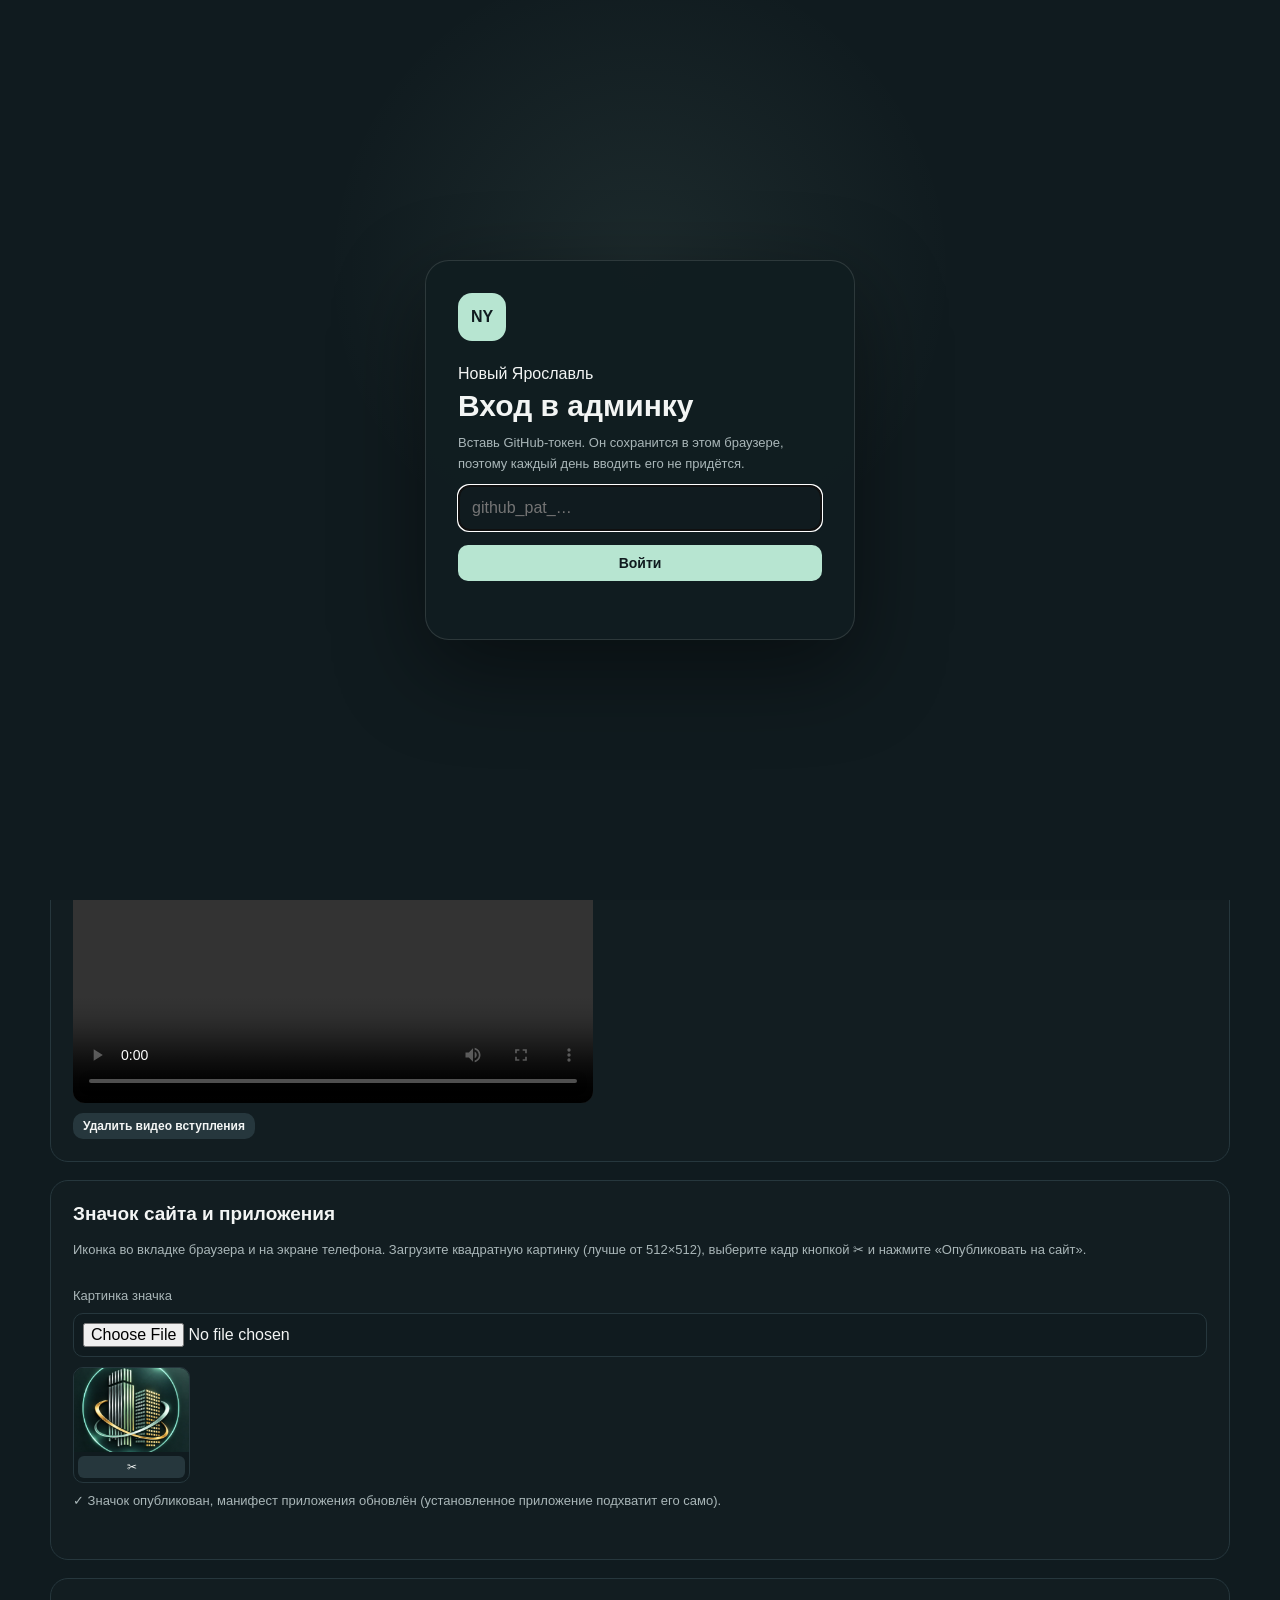
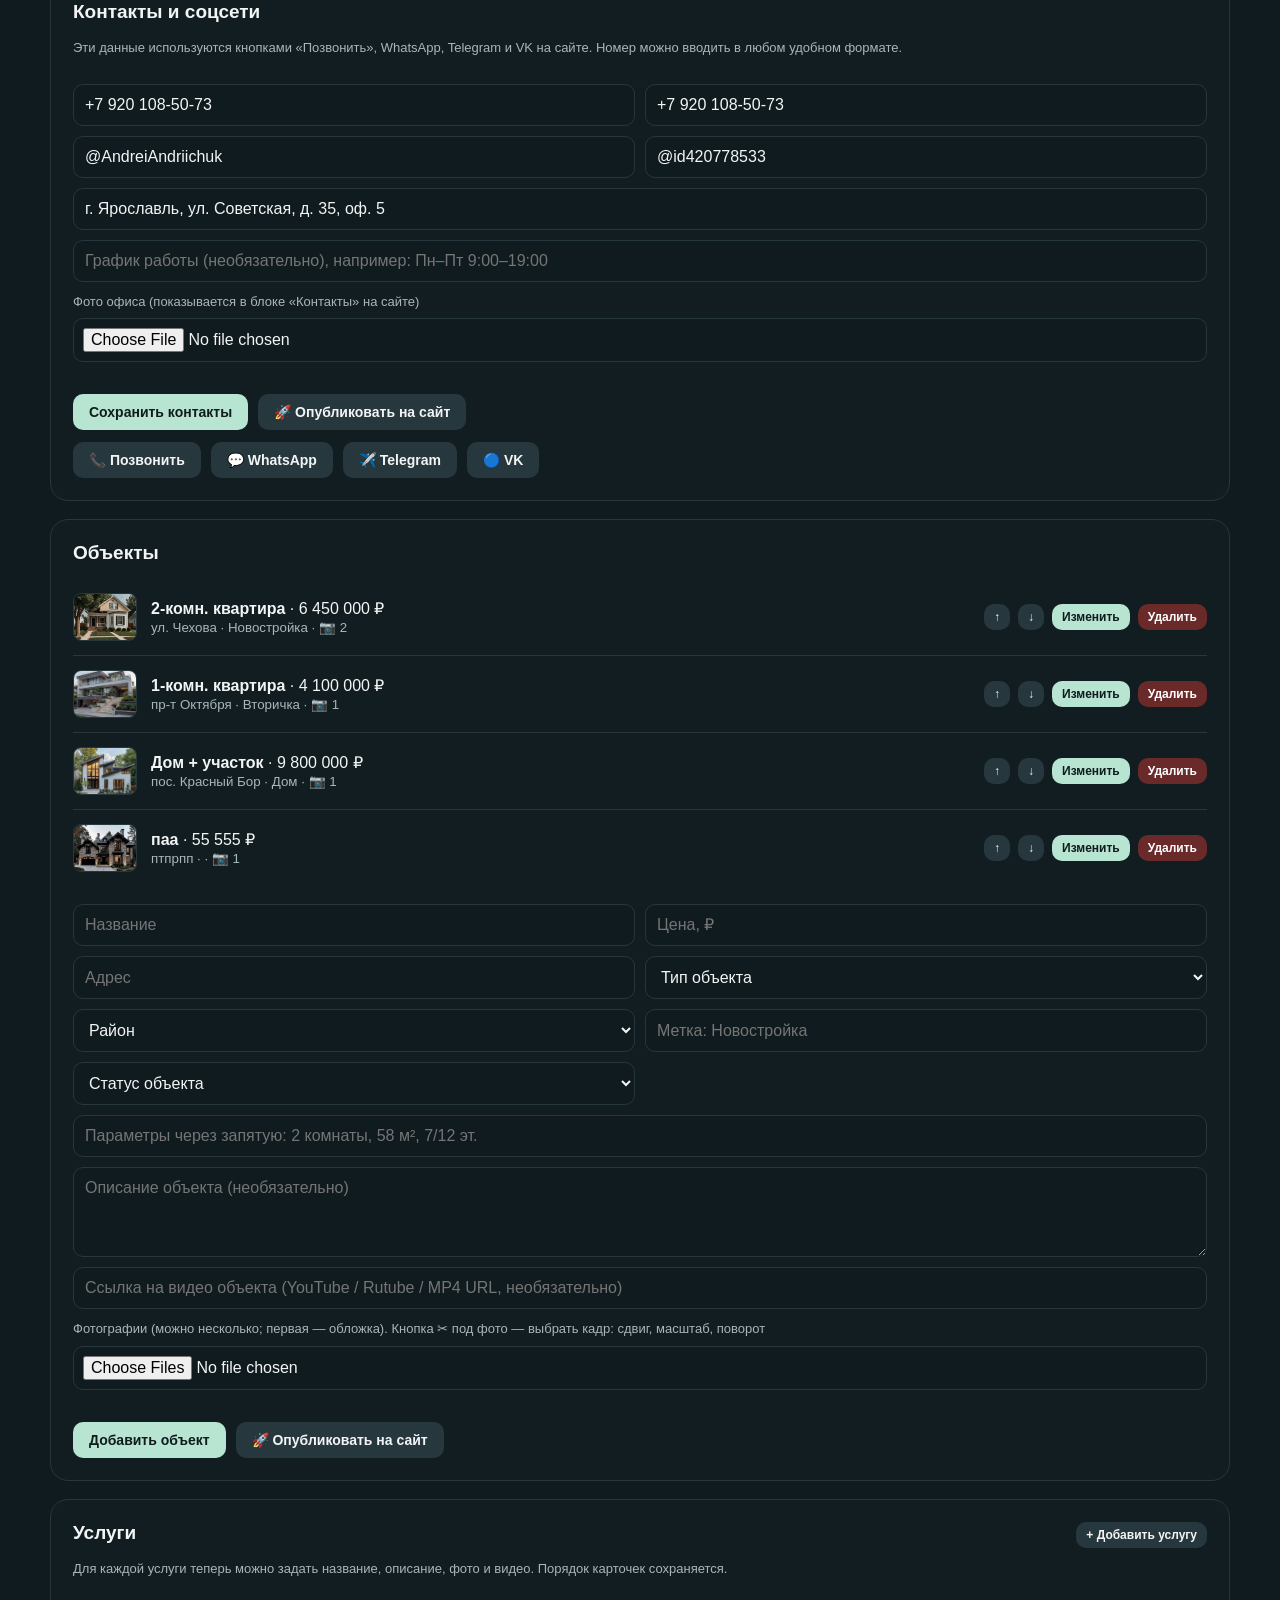
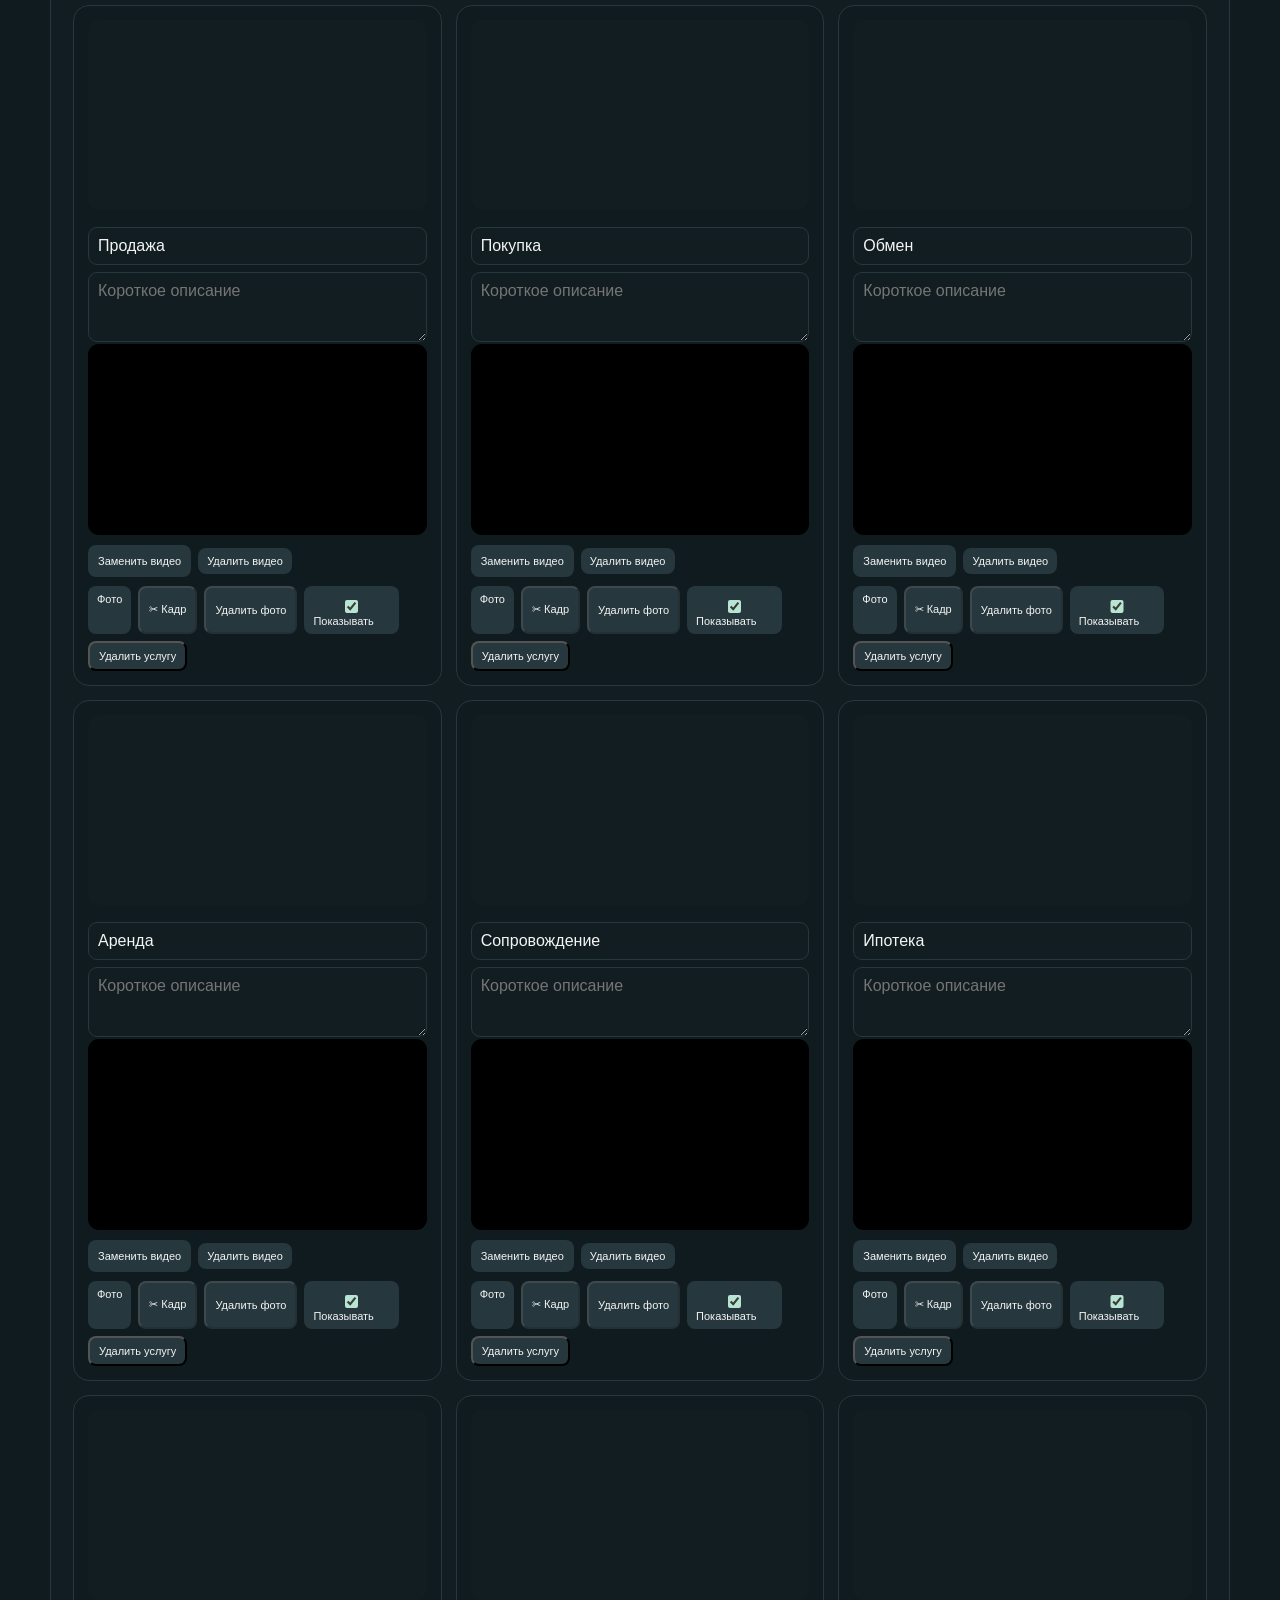
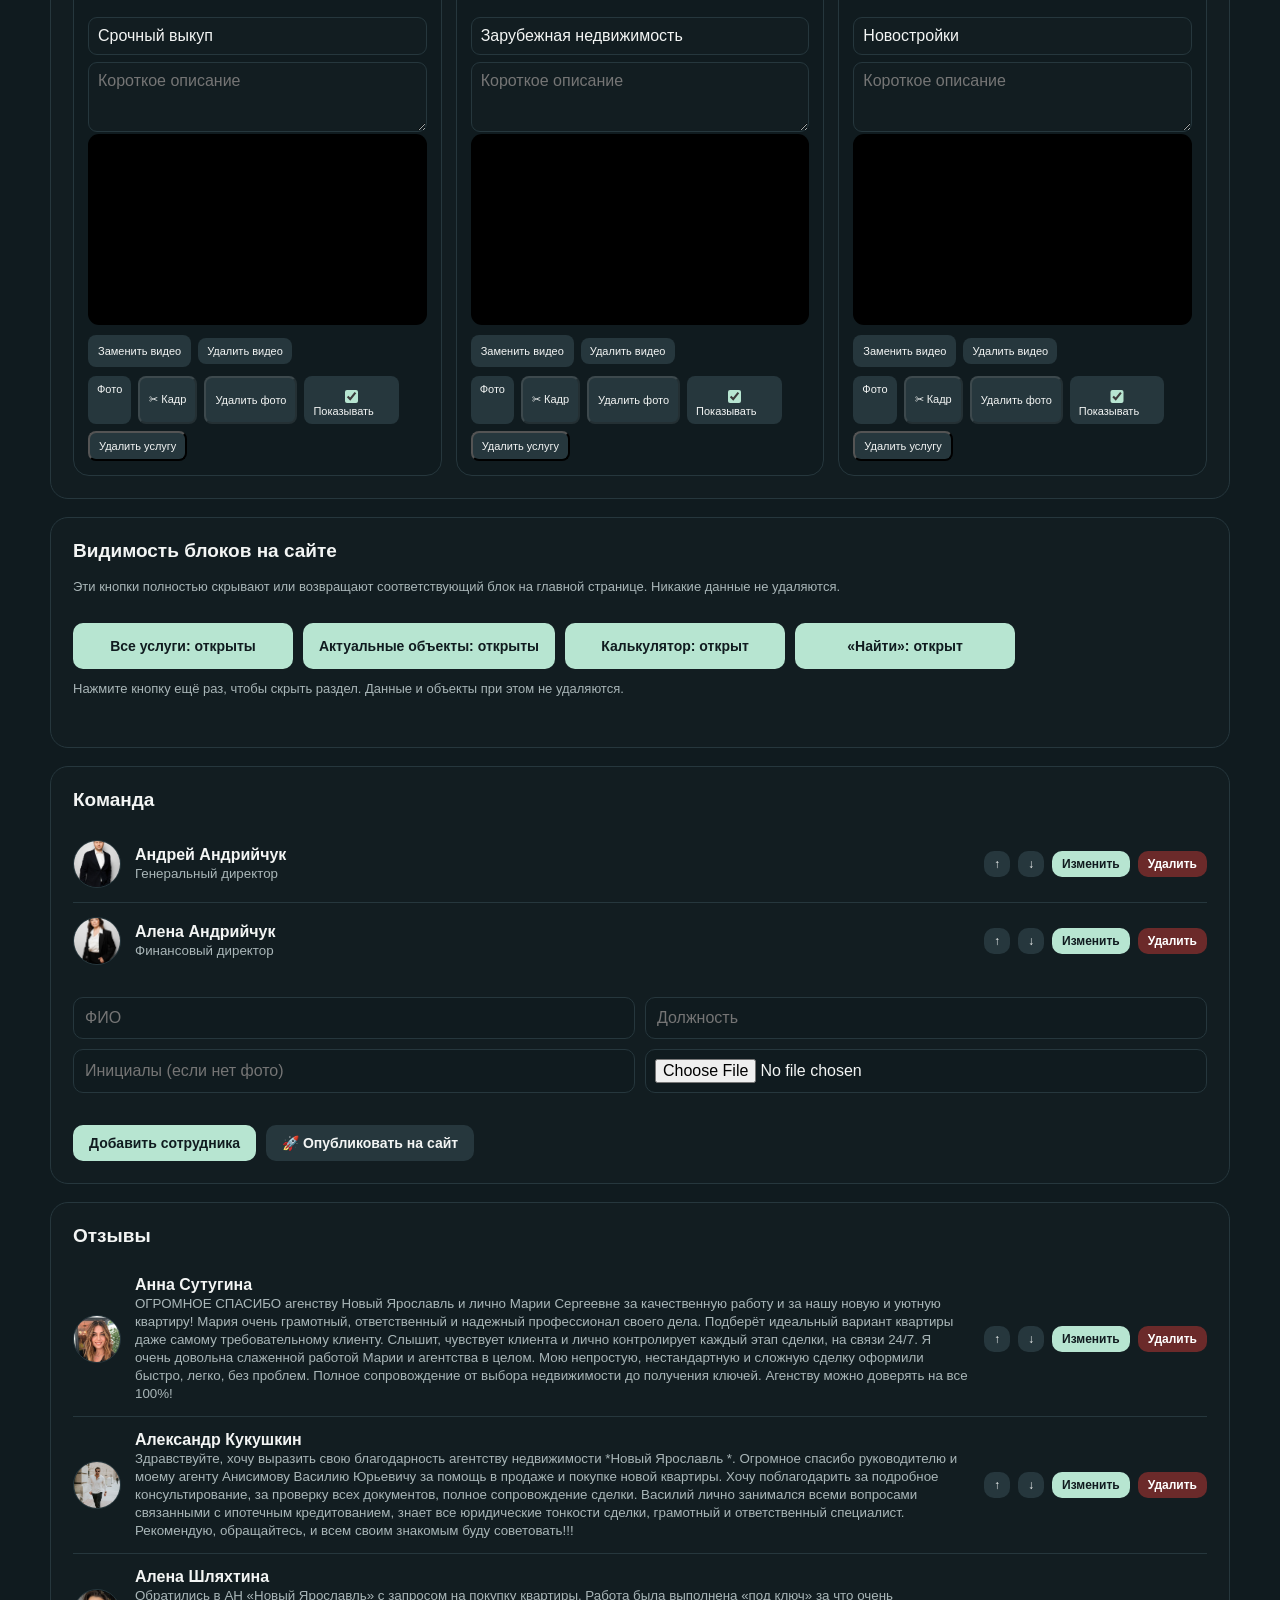
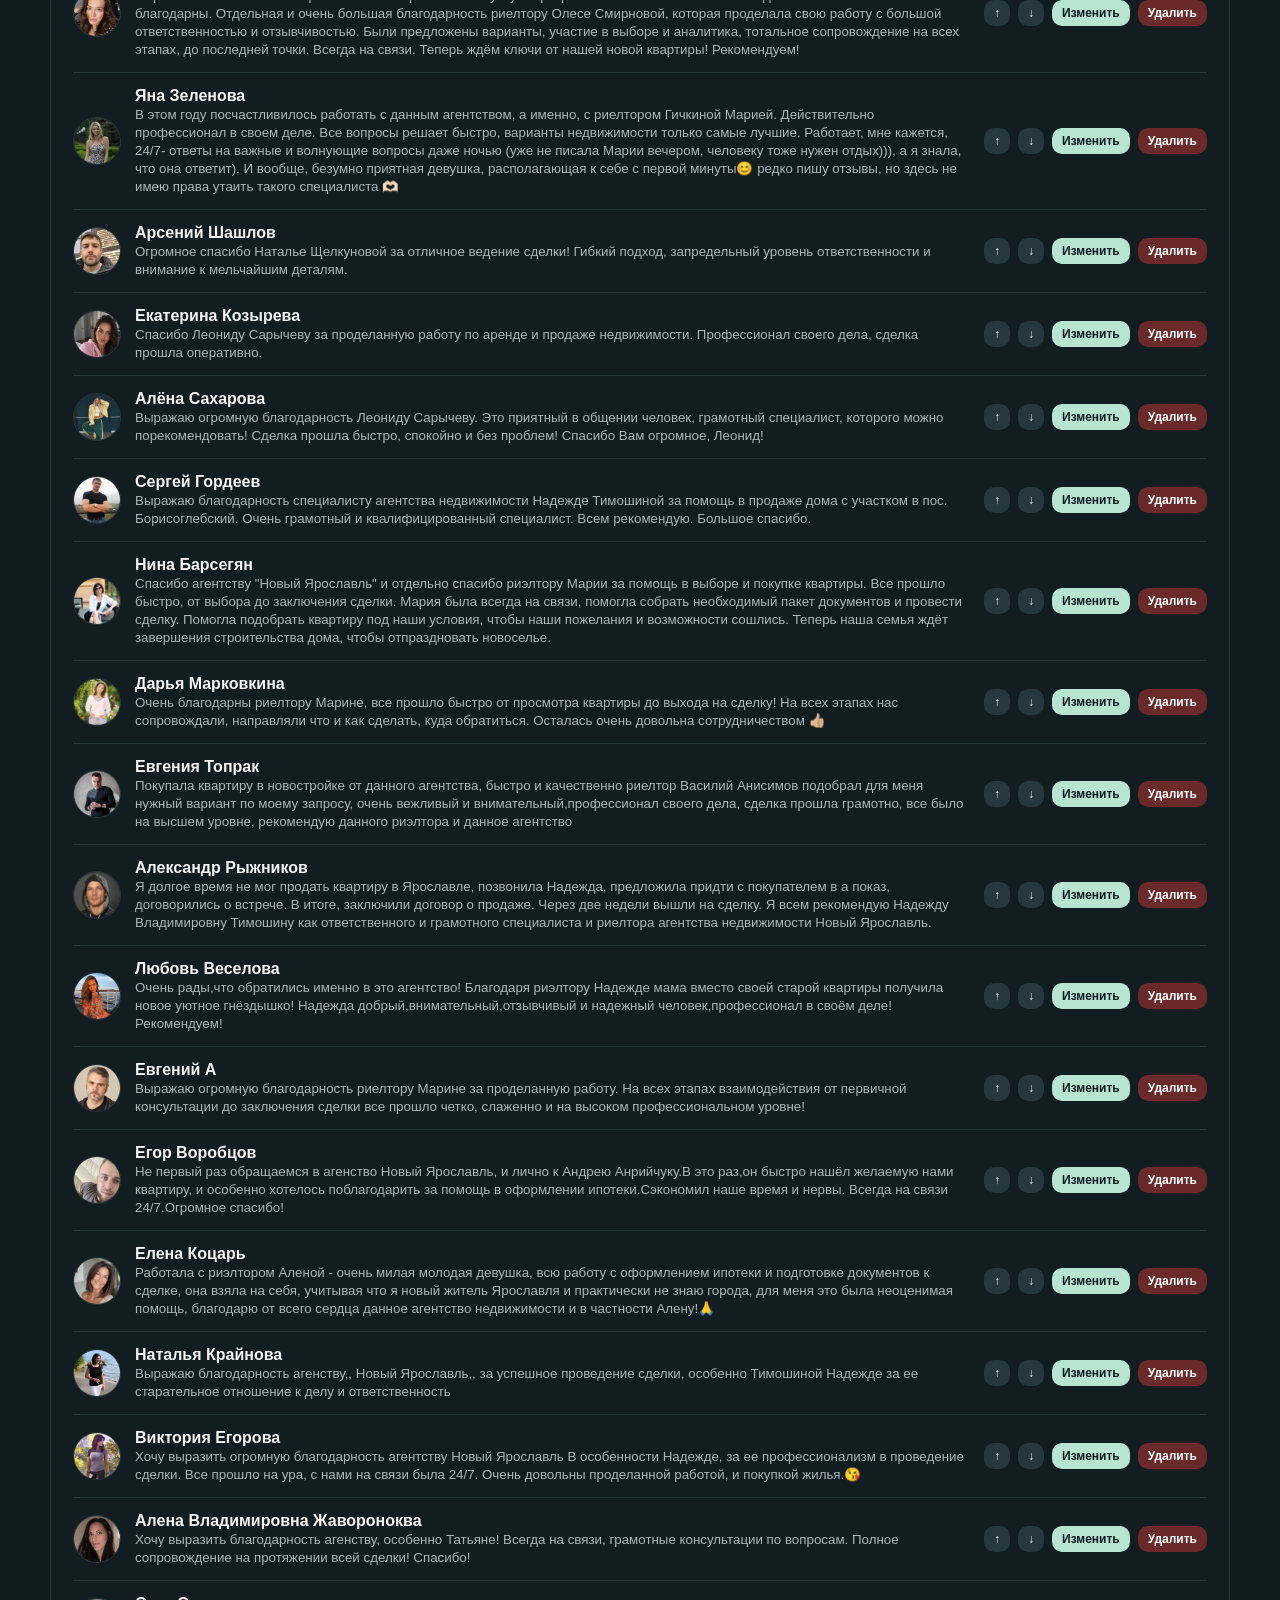
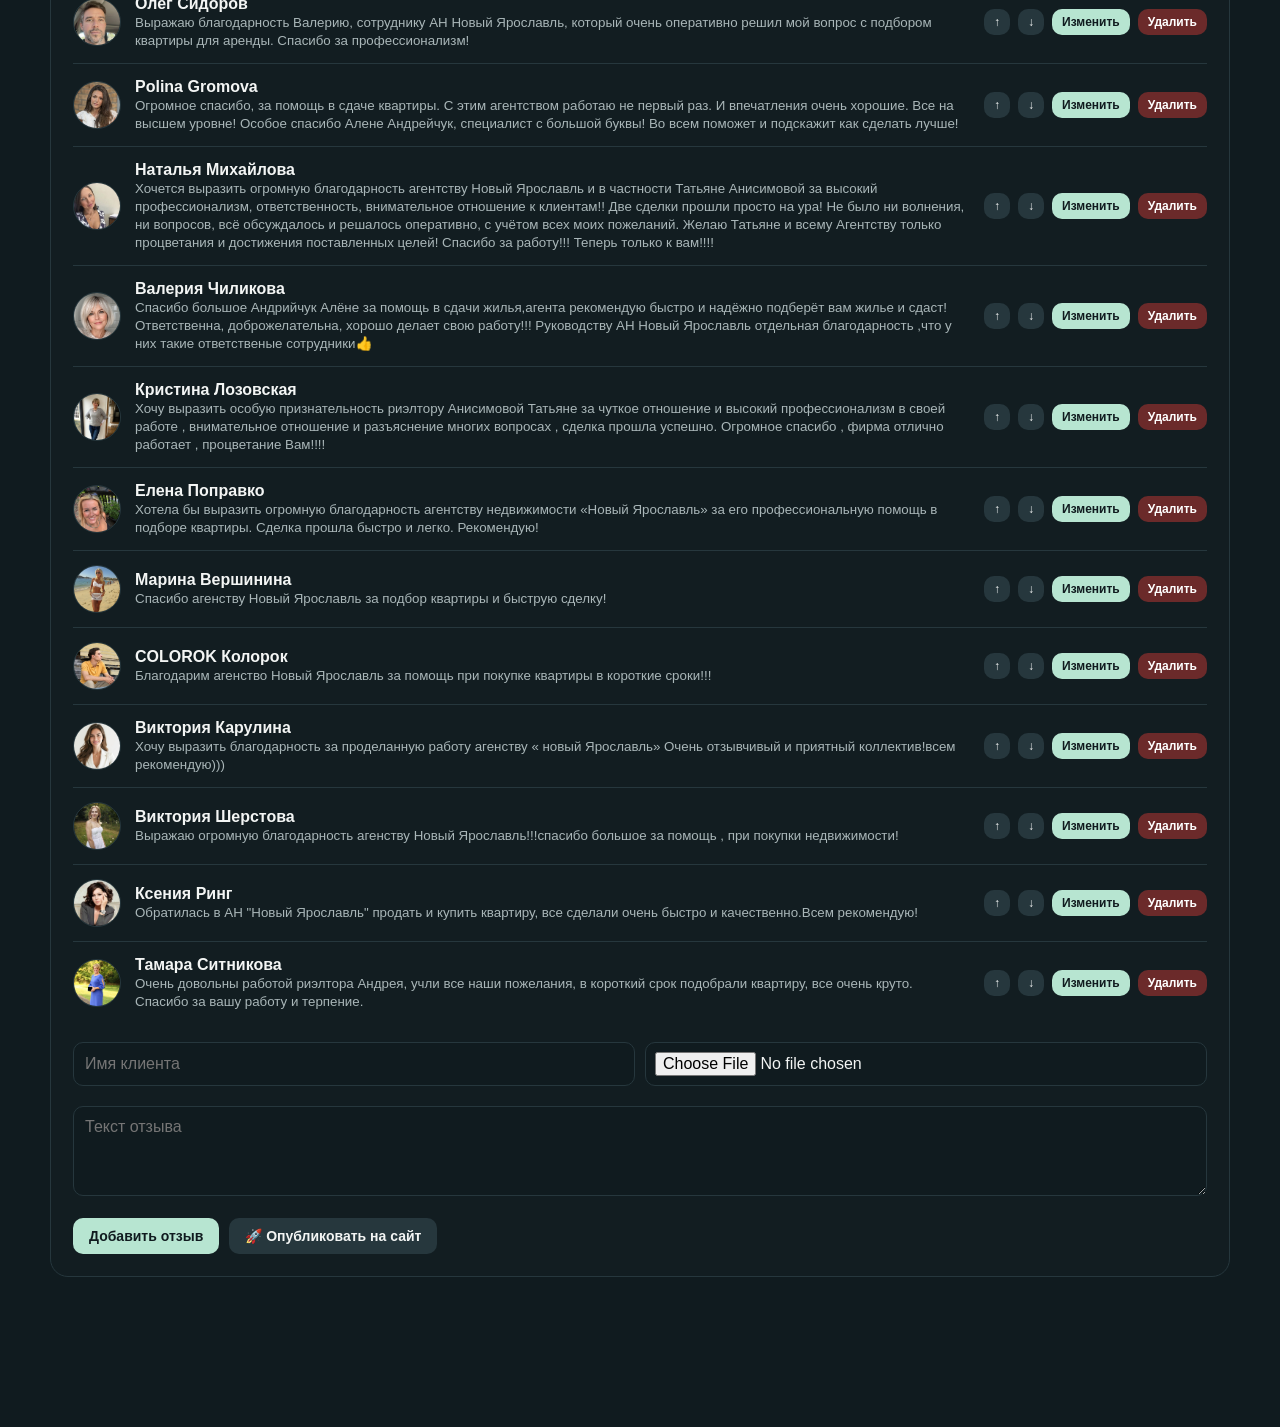
<file: admin.html>
<!doctype html>
<html lang="ru">
<head>
<meta charset="UTF-8"><meta name="viewport" content="width=device-width,initial-scale=1">
<title>Админка — Новый Ярославль</title>
<meta http-equiv="Cache-Control" content="no-cache, must-revalidate">
<script>document.write('<link rel="stylesheet" href="styles.css?v='+Math.floor(Date.now()/60000)+'">');</script>
<noscript><link rel="stylesheet" href="styles.css"></noscript>
<style>
.admin{padding:40px 0}.admin-head{display:flex;justify-content:space-between;gap:15px;align-items:center;margin-bottom:28px;flex-wrap:wrap}.admin-head h1{font-size:30px}
.admin-note{color:var(--muted);font-size:13px;line-height:1.6;margin:10px 0 25px}
.panel{background:var(--card);border:1px solid var(--line);border-radius:18px;padding:22px;margin-bottom:18px}.panel h2{font-size:19px;margin-bottom:15px}
.form-grid{display:grid;grid-template-columns:repeat(2,1fr);gap:10px}
.form-grid input,.form-grid textarea,.form-grid select{width:100%;background:var(--bg);border:1px solid var(--line);border-radius:10px;padding:11px;color:var(--fg);font:inherit}
.form-grid input[type=file]{padding:9px}
textarea{min-height:90px;resize:vertical}.wide{grid-column:1/-1}
.actions{display:flex;gap:10px;flex-wrap:wrap;margin-top:12px;align-items:center}
.admin-btn{border:0;border-radius:10px;padding:10px 16px;background:var(--site-accent,var(--gold));color:#101b1f;font-weight:700;cursor:pointer;text-decoration:none;font-size:14px}
.admin-btn.secondary{background:var(--line);color:var(--fg)}.admin-btn.danger{background:#6b2a2a;color:#fff}.admin-btn.small{padding:6px 10px;font-size:12px}
.item{border-top:1px solid var(--line);padding:14px 0;display:flex;justify-content:space-between;gap:15px;align-items:center}.item:first-child{border-top:0}.item small{color:var(--muted)}
.item .info{display:flex;gap:14px;align-items:center;min-width:0}.item .btns{display:flex;gap:8px;flex-shrink:0}
.thumb{width:64px;height:48px;border-radius:8px;object-fit:cover;background:var(--bg);flex-shrink:0;border:1px solid var(--line)}
.thumb.round{width:48px;height:48px;border-radius:50%}
.photos{display:grid;grid-template-columns:repeat(auto-fill,minmax(110px,1fr));gap:10px}
.ph{position:relative;border:1px solid var(--line);border-radius:10px;overflow:hidden;background:var(--bg)}
.ph img{display:block;width:100%;height:84px;object-fit:cover}
.ph .cover{position:absolute;left:4px;top:4px;background:var(--site-accent,var(--gold));color:#101b1f;font-size:10px;font-weight:800;border-radius:6px;padding:2px 6px}
.ph .pb{display:flex;gap:4px;padding:4px;justify-content:space-between}
.ph .pb button{flex:1;border:0;border-radius:6px;background:var(--line);color:var(--fg);font-size:12px;padding:4px 0;cursor:pointer}
.editing{outline:2px solid var(--site-accent,var(--gold));outline-offset:4px;border-radius:14px}
.edit-banner{display:none;background:color-mix(in srgb,var(--site-accent,var(--gold)) 18%,transparent);border:1px solid var(--site-accent,var(--gold));border-radius:10px;padding:8px 12px;font-size:13px}
.edit-banner.on{display:block}
.storage{font-size:12px;color:var(--muted)}
@media(max-width:650px){.form-grid{grid-template-columns:1fr}.wide{grid-column:auto}.admin-head{align-items:flex-start;flex-direction:column}.item{flex-direction:column;align-items:flex-start}}
.pubbar{display:flex;gap:14px;flex-wrap:wrap;align-items:center;margin:-8px 0 14px;font-size:13px}
.pubbar .dirty{color:var(--site-accent,var(--gold));font-weight:700}.pubbar .clean{color:#b7e5d1;font-weight:700}.pubbar .err{color:#ff8a8a}
details.panel summary{cursor:pointer;font-weight:700}details.panel ol{margin:12px 0 0 18px;line-height:1.8;font-size:13px;color:var(--muted)}
.admin-btn:disabled{opacity:.55;cursor:wait}
body{padding-bottom:92px}
.pubdock{position:fixed;left:0;right:0;bottom:0;z-index:50;display:flex;gap:10px;align-items:center;justify-content:space-between;flex-wrap:wrap;padding:10px 5vw calc(10px + env(safe-area-inset-bottom));background:rgba(16,27,31,.96);backdrop-filter:blur(14px);border-top:1px solid var(--line);font-size:13px}
.pubdock .st{display:flex;flex-direction:column;gap:2px;min-width:0}.pubdock .admin-btn{padding:12px 18px;font-size:15px}
.crop-modal{position:fixed;inset:0;z-index:100;background:rgba(5,12,15,.92);display:none;align-items:center;justify-content:center;padding:12px;overflow:auto}
.crop-modal.on{display:flex}
.crop-card{width:min(480px,100%);background:var(--card);border:1px solid var(--line);border-radius:18px;padding:18px;max-height:100%;overflow:auto}
.crop-card h2{font-size:18px}
.crop-stage{display:flex;justify-content:center;margin:6px 0 12px;background:#000;border-radius:12px;overflow:hidden}
#cropCanvas{display:block;touch-action:none;cursor:grab;user-select:none;-webkit-user-select:none}
#cropCanvas:active{cursor:grabbing}
.crop-zoom{display:flex;gap:10px;align-items:center;margin:12px 0;color:var(--muted)}.crop-zoom input{flex:1}
.crop-row{display:flex;gap:8px;flex-wrap:wrap;justify-content:center;margin-top:10px}
.ver{font-size:11px;color:var(--muted);margin-left:8px;font-weight:400}
</style>
<style id="admin-graphite-palette">
/* Admin follows the current site's graphite + mint palette and shared plaster texture. */
:root{--site-accent:#b7e5d1;--gold:#b7e5d1;--bg:#101b1f;--card:#121d21;--card2:#17262b;--line:#26373d;--fg:#f3f5f4;--muted:#a9b6b8}
body{background-color:var(--bg);color:var(--fg)}
.admin-hero{background:linear-gradient(135deg,rgba(183,229,209,.10),rgba(255,255,255,.025))}
.pubdock{background:rgba(16,27,31,.96)}
.token-gate{background:radial-gradient(circle at 50% 30%,rgba(183,229,209,.08),transparent 35%),#101b1f}
.token-card{background:rgba(17,29,33,.97)}
.token-card input{background:#101b1f}
.service-card .svc-toggle{accent-color:#b7e5d1}
</style>
<style>
/* ===== Точечная полировка панели видимости ===== */
#toggleServices,#toggleCatalog,#toggleCalc,#toggleSearch{min-width:220px;justify-content:center;font-weight:800}
<style>
#siteVisibilityPanel .actions{display:grid;grid-template-columns:repeat(2,minmax(0,1fr));gap:10px}
#siteVisibilityPanel .admin-btn{min-height:46px}
@media(max-width:700px){#siteVisibilityPanel .actions{grid-template-columns:1fr}}
</style>
</style>

<style id="admin-v12">
.admin-hero{display:flex;justify-content:space-between;gap:24px;align-items:center;padding:26px 28px;margin:0 0 16px;background:linear-gradient(135deg,rgba(183,229,209,.10),rgba(255,255,255,.025));border:1px solid var(--line);border-radius:22px}.admin-hero h2{font-size:28px;margin:5px 0 8px}.admin-hero p{max-width:720px;color:var(--muted);margin:0;line-height:1.6}.hero-status{display:flex;gap:10px;align-items:center;white-space:nowrap}.hero-status span{font-size:12px;color:#b7e5d1}.dash-grid{display:grid;grid-template-columns:repeat(4,1fr);gap:12px;margin-bottom:18px}.dash-card{padding:18px 20px;background:var(--card);border:1px solid var(--line);border-radius:16px}.dash-card b{display:block;font-size:27px}.dash-card span{color:var(--muted);font-size:12px}.section-head{display:flex;justify-content:space-between;gap:15px;align-items:flex-start}.service-manager{display:grid;grid-template-columns:repeat(3,minmax(0,1fr));gap:14px}.service-card{border:1px solid var(--line);background:var(--bg);border-radius:16px;padding:14px}.service-card .svc-photo{width:100%;aspect-ratio:16/9;object-fit:cover;border-radius:11px;background:var(--card);margin-bottom:10px}.service-card input,.service-card textarea{width:100%;background:var(--card);border:1px solid var(--line);border-radius:9px;padding:9px;color:var(--fg);font:inherit;margin-top:7px}.service-card textarea{min-height:70px}.service-meta{display:flex;gap:7px;margin-top:9px;flex-wrap:wrap}.service-meta button,.service-meta label{font-size:11px;padding:7px 9px;border-radius:8px;background:var(--line);color:var(--fg);cursor:pointer}.token-gate{position:fixed;inset:0;z-index:9999;background:radial-gradient(circle at 50% 30%,rgba(183,229,209,.08),transparent 35%),#101b1f;display:flex;align-items:center;justify-content:center;padding:20px}.token-card{width:min(430px,100%);padding:32px;background:rgba(17,29,33,.97);border:1px solid rgba(255,255,255,.12);border-radius:24px;box-shadow:0 30px 90px rgba(0,0,0,.45)}.token-mark{width:48px;height:48px;border-radius:14px;display:grid;place-items:center;background:var(--site-accent,var(--gold));color:#101b1f;font-weight:900;margin-bottom:24px}.token-card h2{font-size:30px;margin:6px 0 10px}.token-card p{color:var(--muted);line-height:1.6;font-size:13px}.token-card input{width:100%;box-sizing:border-box;background:#101b1f;border:1px solid var(--line);border-radius:11px;padding:13px;color:var(--fg);font:inherit;margin:10px 0}.token-card .admin-btn{width:100%;margin-top:4px}.gate-error{color:#ff8a8a;font-size:12px;margin-top:10px;min-height:16px}.token-gate[hidden]{display:none}.service-card.dragging{opacity:.5}.service-card .svc-toggle{accent-color:var(--site-accent,var(--gold))}.service-video-row{display:flex;gap:7px;align-items:center;margin-top:8px;flex-wrap:wrap}.service-video-row button{font-size:11px;padding:7px 9px;border-radius:8px;background:var(--line);color:var(--fg);border:0;cursor:pointer}.service-video-row label.video-pick{position:relative;display:inline-flex;align-items:center;justify-content:center;min-height:32px;padding:7px 10px;border-radius:8px;background:var(--line);color:var(--fg);font-size:11px;cursor:pointer;overflow:hidden}.service-video-row .video-file-input{position:absolute!important;inset:0!important;width:100%!important;height:100%!important;margin:0!important;padding:0!important;opacity:0!important;cursor:pointer!important;border:0!important}.svc-video-preview{display:block;width:100%;height:auto;aspect-ratio:16/9;object-fit:cover;border-radius:11px;background:#000;margin:-2px 0 10px}
@media(max-width:850px){.dash-grid{grid-template-columns:repeat(2,1fr)}.service-manager{grid-template-columns:1fr 1fr}.admin-hero{align-items:flex-start;flex-direction:column}}
@media(max-width:600px){.service-manager{grid-template-columns:1fr}.dash-card{padding:14px}.admin-hero{padding:20px}.admin-hero h2{font-size:24px}}
</style>
</head>
<body>
<header><div class="nav wrap"><a class="logo" href="index.html">НОВЫЙ <b>ЯРОСЛАВЛЬ</b></a><a class="nav-phone" href="index.html">На сайт →</a></div></header>
<main class="wrap admin">
<div class="admin-head"><div><div class="eyebrow">Управление сайтом</div><h1>Админ-панель<span class="ver">версия 12 · новая</span></h1></div>
<div class="actions" style="margin:0"><button class="admin-btn" id="publishBtn">🚀 Опубликовать на сайт</button><button class="admin-btn secondary" id="tokenBtn">🔑 Токен</button><button class="admin-btn secondary" id="downloadData">Экспорт</button><button class="admin-btn secondary" id="importBtn">Импорт</button><button class="admin-btn secondary" id="resetData">Сбросить</button><input type="file" id="importFile" accept=".js,.json" hidden></div></div>
<div class="pubbar"><span id="pubState"></span><span id="pubStatus"></span></div>
<div class="admin-hero"><div><div class="eyebrow">Новый Ярославль</div><h2>Управление сайтом</h2><p>Здесь можно менять контент, объекты, услуги, фото и настройки видимости. Изменения сначала сохраняются как черновик, затем одной кнопкой публикуются на сайт.</p></div><div class="hero-status"><span id="authState">Токен сохранён</span><button class="admin-btn secondary small" id="logoutToken" type="button">Выйти</button></div></div>
<div class="dash-grid"><div class="dash-card"><b id="dashObjects">0</b><span>объектов</span></div><div class="dash-card"><b id="dashServices">0</b><span>услуг</span></div><div class="dash-card"><b id="dashTeam">0</b><span>сотрудников</span></div><div class="dash-card"><b id="dashReviews">0</b><span>отзывов</span></div></div>
<p class="admin-note">Черновик хранится в этом браузере. Публикация отправляет данные и изображения в GitHub. <span class="storage" id="storageInfo"></span></p>
<details class="panel"><summary>Как включить публикацию (один раз)</summary>
<ol><li>GitHub → Settings → Developer settings → Personal access tokens → <b>Fine-grained tokens</b> → Generate new token.</li>
<li>Repository access: <b>Only select repositories</b> → выберите репозиторий сайта.</li>
<li>Permissions → Repository permissions → <b>Contents: Read and write</b>.</li>
<li>Скопируйте токен (начинается с <code>github_pat_</code>) и вставьте его при первой публикации. Он хранится только в вашем браузере. Админка открыта всем, но без токена опубликовать изменения нельзя.</li></ol></details>

<section class="panel" id="mobileIntroPanel"><h2>Видеовступление для мобильной версии</h2>
<p class="admin-note">Видео показывается только на телефонах при открытии сайта. На компьютере сайт открывается как обычно. После загрузки нажмите «Опубликовать на сайт».</p>
<div class="form-grid"><div class="wide"><label class="admin-note" for="mobileIntroFile" style="display:block;margin:0 0 7px">Видео вступления (MP4 / MOV / WebM, до 100 МБ)</label><input id="mobileIntroFile" type="file" accept="video/*" style="width:100%;background:var(--bg);border:1px solid var(--line);border-radius:10px;padding:9px;color:var(--fg)"><div id="mobileIntroStatus" class="admin-note" style="margin-top:8px"></div><video id="mobileIntroPreview" controls playsinline preload="metadata" style="display:none;width:min(100%,520px);max-height:300px;margin-top:10px;border-radius:12px;background:#000"></video><button id="mobileIntroDelete" type="button" class="admin-btn secondary small" style="margin-top:10px">Удалить видео вступления</button></div></div></section>

<section class="panel" id="appIconPanel"><h2>Значок сайта и приложения</h2>
<p class="admin-note">Иконка во вкладке браузера и на экране телефона. Загрузите квадратную картинку (лучше от 512×512), выберите кадр кнопкой ✂ и нажмите «Опубликовать на сайт».</p>
<div class="form-grid"><div class="wide"><label class="admin-note" for="appIconFile" style="display:block;margin:0 0 6px">Картинка значка</label><input type="file" id="appIconFile" accept="image/*" style="width:100%;background:var(--bg);border:1px solid var(--line);border-radius:10px;padding:9px;color:var(--fg)"><div class="photos" id="appIconPreview" style="margin-top:10px"></div><div id="appIconStatus" class="admin-note" style="margin-top:8px"></div></div></div></section>

<section class="panel"><h2>Контакты и соцсети</h2>
<p class="admin-note">Эти данные используются кнопками «Позвонить», WhatsApp, Telegram и VK на сайте. Номер можно вводить в любом удобном формате.</p>
<form id="contactsForm" class="form-grid">
<input name="phone" placeholder="Телефон" required>
<input name="whatsapp" placeholder="WhatsApp" required>
<input name="telegram" placeholder="Telegram: @username" required>
<input name="vk" placeholder="VK: @id или короткое имя" required>
<input name="address" class="wide" placeholder="Адрес офиса — по нему строится карта на сайте">
<input name="hours" class="wide" placeholder="График работы (необязательно), например: Пн–Пт 9:00–19:00">
<div class="wide"><label class="admin-note" style="display:block;margin:0 0 6px">Фото офиса (показывается в блоке «Контакты» на сайте)</label><input type="file" id="officeFile" accept="image/*" style="width:100%;background:var(--bg);border:1px solid var(--line);border-radius:10px;padding:9px;color:var(--fg)"><div class="photos" id="officePhoto" style="margin-top:10px"></div></div>
<div class="actions wide"><button class="admin-btn" type="submit">Сохранить контакты</button><button class="admin-btn secondary pub-inline" type="button">🚀 Опубликовать на сайт</button><span id="contactsSaved" class="admin-note" style="margin:0"></span></div>
</form>
<div class="actions"><a id="testPhone" class="admin-btn secondary" href="#">📞 Позвонить</a><a id="testWa" class="admin-btn secondary" href="#" target="_blank" rel="noopener">💬 WhatsApp</a><a id="testTg" class="admin-btn secondary" href="#" target="_blank" rel="noopener">✈️ Telegram</a><a id="testVk" class="admin-btn secondary" href="#" target="_blank" rel="noopener">🔵 VK</a></div></section>

<section class="panel"><h2>Объекты</h2><div id="propertyList"></div>
<form id="propertyForm" class="form-grid" style="margin-top:18px">
<div class="edit-banner wide" id="propBanner"></div>
<input name="title" placeholder="Название" required><input name="price" type="number" min="0" placeholder="Цена, ₽" required>
<input name="address" placeholder="Адрес" required>
<select name="type"><option value="">Тип объекта</option><option>Квартира</option><option>Дом</option><option>Коммерция</option><option>Участок</option></select>
<select name="district"><option value="">Район</option><option>Кировский</option><option>Дзержинский</option><option>Красноперекопский</option><option>Заволжский</option></select>
<input name="tag" placeholder="Метка: Новостройка"><select name="status"><option value="">Статус объекта</option><option>В продаже</option><option>Продано</option><option>Скрыт</option></select>
<input name="meta" class="wide" placeholder="Параметры через запятую: 2 комнаты, 58 м², 7/12 эт.">
<textarea name="description" class="wide" placeholder="Описание объекта (необязательно)"></textarea>
<input name="video" class="wide" placeholder="Ссылка на видео объекта (YouTube / Rutube / MP4 URL, необязательно)">
<div class="wide"><label class="admin-note" style="display:block;margin:0 0 6px">Фотографии (можно несколько; первая — обложка). Кнопка ✂ под фото — выбрать кадр: сдвиг, масштаб, поворот</label>
<input type="file" id="propFiles" accept="image/*" multiple style="width:100%;background:var(--bg);border:1px solid var(--line);border-radius:10px;padding:9px;color:var(--fg)">
<div class="admin-note" id="propUpState" style="margin:8px 0 0"></div><div class="photos" id="propPhotos" style="margin-top:10px"></div></div>
<div class="actions wide"><button class="admin-btn" id="propSubmit">Добавить объект</button><button class="admin-btn secondary" type="button" id="propCancel" hidden>Отмена</button><button class="admin-btn secondary pub-inline" type="button">🚀 Опубликовать на сайт</button></div>
</form></section>

<section class="panel"><div class="section-head"><div><h2>Услуги</h2><p class="admin-note">Для каждой услуги теперь можно задать название, описание, фото и видео. Порядок карточек сохраняется.</p></div><button class="admin-btn secondary small" type="button" id="addServiceBtn">+ Добавить услугу</button></div><div id="servicesAdmin" class="service-manager"></div></section>

<section class="panel" id="siteVisibilityPanel"><h2>Видимость блоков на сайте</h2><p class="admin-note">Эти кнопки полностью скрывают или возвращают соответствующий блок на главной странице. Никакие данные не удаляются.</p><div class="actions"><button class="admin-btn" type="button" id="toggleServices">Все услуги: открыты</button><button class="admin-btn" type="button" id="toggleCatalog">Актуальные объекты: открыты</button><button class="admin-btn" type="button" id="toggleCalc">Калькулятор: открыт</button><button class="admin-btn" type="button" id="toggleSearch">«Найти»: открыт</button></div><p class="admin-note section-visibility-hint">Нажмите кнопку ещё раз, чтобы скрыть раздел. Данные и объекты при этом не удаляются.</p></section>

<section class="panel"><h2>Команда</h2><div id="teamListAdmin"></div>
<form id="teamForm" class="form-grid" style="margin-top:18px">
<div class="edit-banner wide" id="teamBanner"></div>
<input name="name" placeholder="ФИО" required><input name="role" placeholder="Должность" required><input name="initials" placeholder="Инициалы (если нет фото)">
<div><input type="file" id="teamFile" accept="image/*" style="width:100%;background:var(--bg);border:1px solid var(--line);border-radius:10px;padding:9px;color:var(--fg)"></div>
<div class="wide"><div class="photos" id="teamPhoto"></div></div>
<div class="actions wide"><button class="admin-btn" id="teamSubmit">Добавить сотрудника</button><button class="admin-btn secondary" type="button" id="teamCancel" hidden>Отмена</button><button class="admin-btn secondary pub-inline" type="button">🚀 Опубликовать на сайт</button></div></form></section>

<section class="panel"><h2>Отзывы</h2><div id="reviewListAdmin"></div>
<form id="reviewForm" class="form-grid" style="margin-top:18px">
<div class="edit-banner wide" id="reviewBanner"></div>
<input name="who" placeholder="Имя клиента" required>
<div><input type="file" id="reviewFile" accept="image/*" style="width:100%;background:var(--bg);border:1px solid var(--line);border-radius:10px;padding:9px;color:var(--fg)"></div>
<div class="wide"><div class="photos" id="reviewPhoto"></div></div>
<textarea name="text" class="wide" placeholder="Текст отзыва" required></textarea>
<div class="actions wide"><button class="admin-btn" id="reviewSubmit">Добавить отзыв</button><button class="admin-btn secondary" type="button" id="reviewCancel" hidden>Отмена</button><button class="admin-btn secondary pub-inline" type="button">🚀 Опубликовать на сайт</button></div></form></section>
</main>
<div class="crop-modal" id="cropModal"><div class="crop-card">
<h2 id="cropTitle">Кадрирование</h2>
<p class="admin-note" id="cropHint" style="margin:4px 0 10px"></p>
<div class="crop-stage"><canvas id="cropCanvas"></canvas></div>
<div class="crop-row" id="cropAspects"></div>
<div class="crop-zoom"><span>−</span><input type="range" id="cropZoom" min="1" max="5" step="0.01" value="1" aria-label="Масштаб"><span>+</span></div>
<div class="crop-row"><button type="button" class="admin-btn secondary small" id="cropL">↺ Повернуть</button><button type="button" class="admin-btn secondary small" id="cropR">↻ Повернуть</button><button type="button" class="admin-btn secondary small" id="cropReset">Сбросить</button></div>
<div class="crop-row" style="justify-content:space-between;margin-top:16px"><button type="button" class="admin-btn secondary" id="cropCancel">Отмена</button><button type="button" class="admin-btn" id="cropOk">✓ Применить</button></div>
<p class="admin-note" style="margin:12px 0 0;text-align:center">Тяните фото пальцем или мышью, масштаб — ползунком или щипком.</p>
</div></div>
<div id="tokenGate" class="token-gate"><div class="token-card"><div class="token-mark">NY</div><div class="eyebrow">Новый Ярославль</div><h2>Вход в админку</h2><p>Вставь GitHub-токен. Он сохранится в этом браузере, поэтому каждый день вводить его не придётся.</p><input id="gateToken" type="password" autocomplete="current-password" placeholder="github_pat_…"><button class="admin-btn" id="gateEnter" type="button">Войти</button><div id="gateError" class="gate-error"></div></div></div>
<div class="pubdock"><div class="st"><span id="pubState2"></span><span id="pubStatus2"></span></div><button class="admin-btn" id="publishBtn2" type="button">🚀 Опубликовать на сайт</button></div>
<script>document.write('<script src="data.js?t='+Date.now()+'"><\/script>');</script>
<script>
const key="ny_admin_data_v1";
const original=JSON.parse(JSON.stringify(window.SITE_DATA||{properties:[],team:[],reviews:[]}));
let state=null,local=null;
try{local=JSON.parse(localStorage.getItem(key)||"null")}catch(e){local=null}
const SERVICE_NAMES=["Продажа","Покупка","Обмен","Аренда","Сопровождение","Ипотека","Срочный выкуп","Зарубежная недвижимость","Новостройки"];
const norm=d=>{["properties","team","reviews"].forEach(k=>{if(!Array.isArray(d[k]))d[k]=[]});if(!Array.isArray(d.services))d.services=[];SERVICE_NAMES.forEach(title=>{if(!d.services.some(x=>x&&x.title===title))d.services.push({title,photo:""})});d.services=d.services.map(x=>({title:x.title||"",photo:x.photo||"",description:x.description||"",video:x.video||"",visible:x.visible!==false}));if(!d.ui||typeof d.ui!=="object")d.ui={};if(d.ui.catalogVisible===undefined)d.ui.catalogVisible=true;if(d.ui.searchVisible===undefined)d.ui.searchVisible=true;if(d.ui.servicesVisible===undefined)d.ui.servicesVisible=true;if(d.ui.calcVisible===undefined)d.ui.calcVisible=true;return d};
const clean=d=>{const c=JSON.parse(JSON.stringify(d));delete c._dirty;return c};
const $=id=>document.getElementById(id);
const esc=s=>String(s??"").replace(/[&<>"']/g,m=>({"&":"&amp;","<":"&lt;",">":"&gt;",'"':"&quot;","'":"&#039;"}[m]));
const VIDEO_DB="ny_admin_video_store_v1";
function videoDb(){return new Promise((resolve,reject)=>{const req=indexedDB.open(VIDEO_DB,1);req.onupgradeneeded=()=>{if(!req.result.objectStoreNames.contains("videos"))req.result.createObjectStore("videos")};req.onsuccess=()=>resolve(req.result);req.onerror=()=>reject(req.error)})}
async function videoPut(id,data){const db=await videoDb();return new Promise((resolve,reject)=>{const tx=db.transaction("videos","readwrite");tx.objectStore("videos").put(data,id);tx.oncomplete=()=>{db.close();resolve()};tx.onerror=()=>{db.close();reject(tx.error)}})}
async function videoGet(id){const db=await videoDb();return new Promise((resolve,reject)=>{const tx=db.transaction("videos","readonly");const req=tx.objectStore("videos").get(id);req.onsuccess=()=>{db.close();resolve(req.result||null)};req.onerror=()=>{db.close();reject(req.error)}})}
async function videoDelete(id){const db=await videoDb();return new Promise((resolve,reject)=>{const tx=db.transaction("videos","readwrite");tx.objectStore("videos").delete(id);tx.oncomplete=()=>{db.close();resolve()};tx.onerror=()=>{db.close();reject(tx.error)}})}
function isVideoRef(v){return typeof v==="string"&&v.startsWith("idb-video:")}
async function hydrateVideos(data){const tasks=[];const walk=o=>{if(!o||typeof o!=="object")return;for(const k of Object.keys(o)){if(k==="video"&&isVideoRef(o[k])){const id=o[k].slice(10);tasks.push(videoGet(id).then(v=>{if(!v)throw new Error("Видео не найдено в локальном хранилище. Загрузите его заново.");o[k]=v}))}else if(o[k]&&typeof o[k]==="object")walk(o[k])}};walk(data);await Promise.all(tasks);return data}
function save(){
 try{state._dirty=true;const copy=JSON.parse(JSON.stringify(state));localStorage.setItem(key,JSON.stringify(copy));updateStorage();updatePub();return true}
 catch(e){alert("Не удалось сохранить изменения в браузере. Видео хранится отдельно, но проверьте, что браузеру разрешено локальное хранилище.");return false}
}
function updateStorage(){const kb=Math.round((localStorage.getItem(key)||"").length/1024);$("storageInfo").textContent="Занято в браузере: "+kb+" КБ из ~5000 КБ."+(kb>3800?" ⚠ Почти заполнено — опубликуйте изменения, и место освободится.":"");}

/* ---------- image helper: resize + compress to JPEG data URL ---------- */
function readImage(file,max=1280,q=.78){
 return new Promise((res,rej)=>{
  const fr=new FileReader();
  fr.onerror=rej;
  fr.onload=()=>{const img=new Image();img.onerror=rej;img.onload=()=>{
   const k=Math.min(1,max/Math.max(img.width,img.height));
   const c=document.createElement("canvas");c.width=Math.round(img.width*k);c.height=Math.round(img.height*k);
   const x=c.getContext("2d");x.fillStyle="#fff";x.fillRect(0,0,c.width,c.height);x.drawImage(img,0,0,c.width,c.height);
   res(c.toDataURL("image/jpeg",q));};img.src=fr.result;};
  fr.readAsDataURL(file);
 });
}

/* ---------- crop editor ---------- */
const CROP={
 team:{title:"Фото сотрудника",hint:"Лицо должно быть в верхней части кадра. На сайте фото показывается вертикально.",aspects:[["4:5",4/5],["1:1",1],["3:4",3/4]],out:900,circle:false,cy:.4},
 review:{title:"Фото клиента",hint:"На сайте фото показывается кругом.",aspects:[["1:1",1]],out:500,circle:true,cy:.4},
 property:{title:"Кадр объекта",hint:"Выберите пропорции и сдвиньте фото. «Оригинал» — без обрезки (можно только повернуть).",aspects:[["Оригинал",0],["4:3",4/3],["16:9",16/9],["1:1",1]],out:1400,circle:false,cy:.5},
 service:{title:"Кадр услуги",hint:"Выберите именно ту область фото, которую хотите видеть на карточке услуги.",aspects:[["1:1",1],["4:3",4/3],["16:9",16/9]],out:1200,circle:false,cy:.5}
};
function readVideo(file){return new Promise((resolve,reject)=>{const r=new FileReader();r.onload=()=>resolve(r.result);r.onerror=reject;r.readAsDataURL(file)})}

// Mobile-only intro video uses the same IndexedDB and GitHub /videos/ publishing flow as service videos.
async function renderMobileIntro(){
 const input=$("mobileIntroFile"),status=$("mobileIntroStatus"),preview=$("mobileIntroPreview"),del=$("mobileIntroDelete");
 if(!input||!status||!preview||!del)return;
 const ref=state&&state.mobileIntro&&state.mobileIntro.video||"";
 status.textContent=ref?"Видео вступления сохранено. Не забудьте опубликовать изменения.":"Видео пока не выбрано.";
 preview.pause();preview.removeAttribute("src");preview.style.display="none";
 if(ref){try{const data=isVideoRef(ref)?await videoGet(ref.slice(10)):ref;if(data){preview.src=data;preview.style.display="block";preview.load();status.textContent="Видео вступления готово к публикации.";}}catch(e){status.textContent="Не удалось показать предпросмотр; можно выбрать видео заново."}}
 del.disabled=!ref;
}
$("mobileIntroFile")?.addEventListener("change",async e=>{const file=e.target.files&&e.target.files[0];e.target.value="";if(!file)return;if(!file.type.startsWith("video/")){alert("Выберите видеофайл.");return}if(file.size>100*1024*1024){alert("Видео должно быть не больше 100 МБ.");return}const input=$("mobileIntroStatus");try{input.textContent="Сохраняю видео в браузере…";const data=await readVideo(file);const id="mobile-intro-"+Date.now();await videoPut(id,data);if(state.mobileIntro&&isVideoRef(state.mobileIntro.video)){try{await videoDelete(state.mobileIntro.video.slice(10))}catch(e){}}state.mobileIntro={video:"idb-video:"+id};save();await renderMobileIntro();}catch(err){input.textContent="Не удалось сохранить видео. Проверьте свободное место в браузере."}});
$("mobileIntroDelete")?.addEventListener("click",async()=>{if(!state.mobileIntro||!state.mobileIntro.video)return;if(!confirm("Удалить мобильное видеовступление? На сайте оно исчезнет после публикации."))return;const v=state.mobileIntro.video;if(isVideoRef(v)){try{await videoDelete(v.slice(10))}catch(e){}}state.mobileIntro={video:""};save();await renderMobileIntro();});

function cropImage(srcUrl,kind,defIdx){
 return new Promise(resolve=>{
  const cfg=CROP[kind],img=new Image();
  if(!/^data:/.test(srcUrl))img.crossOrigin="anonymous";
  img.onerror=()=>{alert("Не удалось открыть фото для редактирования");resolve(null)};
  img.onload=()=>start();
  img.src=srcUrl;
  function start(){
   const m=$("cropModal"),cv=$("cropCanvas"),ctx=cv.getContext("2d"),zoom=$("cropZoom"),asp=$("cropAspects");
   let rot=0,ai=defIdx||0,z=1,cx=0,cy=0,base=null,A=1,cw=0,ch=0,s0=1,pd=0;
   const ptrs=new Map();
   function makeBase(){
    const odd=rot%2===1,w=odd?img.height:img.width,h=odd?img.width:img.height;
    const c=document.createElement("canvas");c.width=w;c.height=h;const x=c.getContext("2d");
    x.translate(w/2,h/2);x.rotate(rot*Math.PI/2);x.drawImage(img,-img.width/2,-img.height/2);base=c;
   }
   function clamp(){const sc=s0*z,sw=cw/sc,sh=ch/sc;cx=Math.min(base.width-sw/2,Math.max(sw/2,cx));cy=Math.min(base.height-sh/2,Math.max(sh/2,cy));}
   function draw(){
    const sc=s0*z,sw=cw/sc,sh=ch/sc;
    ctx.clearRect(0,0,cw,ch);ctx.drawImage(base,cx-sw/2,cy-sh/2,sw,sh,0,0,cw,ch);
    ctx.save();
    if(cfg.circle){const r=Math.min(cw,ch)/2-2;ctx.fillStyle="rgba(0,0,0,.55)";ctx.beginPath();ctx.rect(0,0,cw,ch);ctx.arc(cw/2,ch/2,r,0,Math.PI*2,true);ctx.fill("evenodd");ctx.strokeStyle="rgba(255,255,255,.85)";ctx.lineWidth=1.5;ctx.beginPath();ctx.arc(cw/2,ch/2,r,0,Math.PI*2);ctx.stroke();}
    else{ctx.strokeStyle="rgba(255,255,255,.35)";ctx.lineWidth=1;ctx.beginPath();for(let i=1;i<3;i++){ctx.moveTo(cw*i/3,0);ctx.lineTo(cw*i/3,ch);ctx.moveTo(0,ch*i/3);ctx.lineTo(cw,ch*i/3)}ctx.stroke();}
    ctx.restore();
   }
   function layout(){
    A=cfg.aspects[ai][1]||(base.width/base.height);
    const maxW=Math.min(440,window.innerWidth-56),maxH=Math.max(220,Math.min(window.innerHeight*.48,460));
    cw=Math.min(maxW,maxH*A);ch=cw/A;
    cv.width=Math.round(cw);cv.height=Math.round(ch);cv.style.width=cw+"px";cv.style.height=ch+"px";
    s0=Math.max(cw/base.width,ch/base.height);clamp();draw();
   }
   function setZ(v){z=Math.min(5,Math.max(1,v));zoom.value=z;clamp();draw();}
   function buildAsp(){asp.innerHTML=cfg.aspects.map((a,i)=>`<button type="button" class="admin-btn small ${i===ai?"":"secondary"}" data-i="${i}">${a[0]}</button>`).join("");asp.style.display=cfg.aspects.length<2?"none":"flex"}
   function init(){rot=0;ai=defIdx||0;z=1;zoom.value=1;makeBase();cx=base.width/2;cy=base.height*cfg.cy;buildAsp();layout()}
   function dist(){const p=[...ptrs.values()];return Math.hypot(p[0].x-p[1].x,p[0].y-p[1].y)}
   function done(v){m.classList.remove("on");document.body.style.overflow="";cv.onpointerdown=cv.onpointermove=cv.onpointerup=cv.onpointercancel=cv.onwheel=null;window.removeEventListener("keydown",key);resolve(v)}
   function key(e){if(e.key==="Escape")done(null)}
   cv.onpointerdown=e=>{try{cv.setPointerCapture(e.pointerId)}catch(_){}ptrs.set(e.pointerId,{x:e.clientX,y:e.clientY});if(ptrs.size===2)pd=dist()};
   cv.onpointermove=e=>{const p=ptrs.get(e.pointerId);if(!p)return;
    if(ptrs.size===1){const sc=s0*z;cx-=(e.clientX-p.x)/sc;cy-=(e.clientY-p.y)/sc}
    p.x=e.clientX;p.y=e.clientY;
    if(ptrs.size===2){const d=dist();if(pd)setZ(z*d/pd);pd=d;return}
    clamp();draw()};
   cv.onpointerup=cv.onpointercancel=e=>{ptrs.delete(e.pointerId);pd=0};
   cv.onwheel=e=>{e.preventDefault();setZ(z*(e.deltaY<0?1.08:1/1.08))};
   asp.onclick=e=>{const b=e.target.closest("button");if(!b)return;ai=+b.dataset.i;buildAsp();layout()};
   zoom.oninput=()=>setZ(+zoom.value);
   const rotated=()=>{makeBase();cx=base.width/2;cy=base.height*cfg.cy;z=1;zoom.value=1;layout()};
   $("cropL").onclick=()=>{rot=(rot+3)%4;rotated()};
   $("cropR").onclick=()=>{rot=(rot+1)%4;rotated()};
   $("cropReset").onclick=init;
   $("cropCancel").onclick=()=>done(null);
   $("cropOk").onclick=()=>{
    const sc=s0*z,sw=cw/sc,sh=ch/sc;
    const ow=Math.max(1,Math.round(Math.min(cfg.out,sw))),oh=Math.max(1,Math.round(ow/A));
    const c=document.createElement("canvas");c.width=ow;c.height=oh;const x=c.getContext("2d");
    x.imageSmoothingQuality="high";x.fillStyle="#fff";x.fillRect(0,0,ow,oh);
    x.drawImage(base,cx-sw/2,cy-sh/2,sw,sh,0,0,ow,oh);
    let out;try{out=c.toDataURL("image/jpeg",.86)}catch(err){alert("Не удалось сохранить кадр");return}
    done(out);
   };
   $("cropTitle").textContent=cfg.title;$("cropHint").textContent=cfg.hint;
   m.classList.add("on");document.body.style.overflow="hidden";window.addEventListener("keydown",key);
   init();

  }
 });
}

/* ---------- contacts ---------- */
const contactsKey="ny_contacts_v1";
const defaultContacts={phone:"+7 920 108-50-73",whatsapp:"+7 920 108-50-73",telegram:"@AndreiAndriichuk",vk:"@id420778533"};
defaultContacts.address="г. Ярославль, ул. Советская, д. 35, оф. 5";defaultContacts.hours="";
let contacts;
function renderOfficePhoto(){const b=$("officePhoto");if(!b)return;b.innerHTML=contacts&&contacts.photo?`<div class="ph"><img src="${contacts.photo}" alt=""><div class="pb"><button type="button" title="Удалить" onclick="officeDel()">✕</button></div></div>`:"";}
window.officeDel=()=>{contacts.photo="";state.contacts=contacts;localStorage.setItem(contactsKey,JSON.stringify(contacts));save();renderOfficePhoto()};
document.addEventListener("change",async e=>{if(e.target.id!=="officeFile")return;const f=e.target.files[0];e.target.value="";if(!f)return;try{contacts.photo=await readImage(f,1600,.82);state.contacts=contacts;try{localStorage.setItem(contactsKey,JSON.stringify(contacts))}catch(err){}save();renderOfficePhoto()}catch(err){alert("Не удалось открыть фото. Нужен JPG, PNG или WebP.")}});
function fillContacts(){
 let legacy=null;try{legacy=JSON.parse(localStorage.getItem(contactsKey)||"null")}catch(e){}
 contacts={...defaultContacts,...(legacy||{}),...(state.contacts||{})};
 ["phone","whatsapp","telegram","vk","address"].forEach(k=>{if(!String(contacts[k]||"").trim())contacts[k]=defaultContacts[k]});
 state.contacts=contacts;
}
const digits=v=>(String(v||"").match(/\d/g)||[]).join("");
const handle=v=>String(v||"").trim().replace(/^@/,"");
function renderContacts(){
 const f=$("contactsForm");
 f.phone.value=contacts.phone||"";f.whatsapp.value=contacts.whatsapp||"";f.telegram.value=contacts.telegram||"";f.vk.value=contacts.vk||"";f.address.value=contacts.address||"";f.hours.value=contacts.hours||"";renderOfficePhoto();
 $("testPhone").href="tel:"+digits(contacts.phone);
 $("testWa").href="https://wa.me/"+digits(contacts.whatsapp);
 $("testTg").href="https://t.me/"+handle(contacts.telegram);
 $("testVk").href="https://vk.com/"+handle(contacts.vk);
}
$("contactsForm").addEventListener("submit",e=>{e.preventDefault();const f=new FormData(e.target);
 ["phone","whatsapp","telegram","vk","address","hours"].forEach(k=>contacts[k]=String(f.get(k)||"").trim());
 if(!contacts.address)contacts.address=defaultContacts.address;
 state.contacts=contacts;localStorage.setItem(contactsKey,JSON.stringify(contacts));save();renderContacts();
 $("contactsSaved").textContent="✓ Сохранено";setTimeout(()=>$("contactsSaved").textContent="",2000);});

/* ---------- services ---------- */
function renderServices(){
 const box=$("servicesAdmin");if(!box)return;
 box.innerHTML=SERVICE_NAMES.map((title,i)=>{const x=state.services.find(v=>v.title===title)||{title,photo:""};return `<div class="ph svc-admin"><img src="${x.photo||''}" alt="" ${x.photo?'':'hidden'}><div class="svc-admin-title">${esc(title)}</div><input type="file" accept="image/*" data-service-file="${i}" style="width:100%;padding:5px;color:var(--fg);background:var(--bg);border:1px solid var(--line);border-radius:7px"><div class="pb"><button type="button" ${x.photo?'':'disabled'} onclick="serviceCrop(${i})">✂ Кадр</button><button type="button" ${x.photo?'':'disabled'} onclick="serviceDel(${i})">✕ Удалить</button></div></div>`}).join('');
 box.querySelectorAll('[data-service-file]').forEach(inp=>inp.addEventListener('change',async e=>{const i=+e.target.dataset.serviceFile,f=e.target.files[0];e.target.value='';if(!f)return;try{const src=await readImage(f,1800,.9);const out=await cropImage(src,'service',0);if(out){state.services[i].photo=out;save();renderServices()}}catch(err){alert('Не удалось открыть фото. Нужен JPG, PNG или WebP.')}}));
}
window.serviceCrop=async i=>{const out=await cropImage(state.services[i].photo,'service',0);if(out){state.services[i].photo=out;save();renderServices()}};
window.serviceDel=i=>{state.services[i].photo='';save();renderServices()};
function renderVisibility(){const s=$("toggleServices"),c=$("toggleCatalog"),m=$("toggleCalc"),q=$("toggleSearch");if(s)s.textContent='Все услуги: '+(state.ui.servicesVisible?'открыты':'скрыты');if(c)c.textContent='Актуальные объекты: '+(state.ui.catalogVisible?'открыты':'скрыты');if(m)m.textContent='Калькулятор: '+(state.ui.calcVisible?'открыт':'скрыт');if(q)q.textContent='«Найти»: '+(state.ui.searchVisible?'открыт':'скрыт')}
$("toggleServices").addEventListener("click",()=>{state.ui.servicesVisible=!state.ui.servicesVisible;save();renderVisibility()});
$("toggleCatalog").addEventListener("click",()=>{state.ui.catalogVisible=!state.ui.catalogVisible;save();renderVisibility()});
$("toggleCalc").addEventListener("click",()=>{state.ui.calcVisible=!state.ui.calcVisible;save();renderVisibility()});
$("toggleSearch").addEventListener("click",()=>{state.ui.searchVisible=!state.ui.searchVisible;save();renderVisibility()});

/* ---------- properties ---------- */
let propEdit=null, propPhotos=[];
const pf=$("propertyForm");
function renderPropPhotos(){
 $("propPhotos").innerHTML=propPhotos.map((src,i)=>`<div class="ph"><img src="${src}" alt="">${i===0?'<span class="cover">Обложка</span>':''}<div class="pb">${i>0?`<button type="button" title="Сделать обложкой" onclick="propCover(${i})">★</button>`:''}<button type="button" title="Кадрирование" onclick="propCrop(${i})">✂</button><button type="button" title="Удалить" onclick="propDelPhoto(${i})">✕</button></div></div>`).join("");
}
window.propCover=i=>{propPhotos.unshift(propPhotos.splice(i,1)[0]);renderPropPhotos()};
window.propDelPhoto=i=>{propPhotos.splice(i,1);renderPropPhotos()};
window.propCrop=async i=>{const out=await cropImage(propPhotos[i],"property",1);if(out){propPhotos[i]=out;renderPropPhotos()}};
$("propFiles").addEventListener("change",async e=>{
 const files=[...e.target.files];e.target.value="";
 if(!files.length)return;
 const st=$("propUpState");let ok=0;const bad=[];
 for(let i=0;i<files.length;i++){
  st.textContent="Обрабатываю фото "+(i+1)+" из "+files.length+"…";
  try{propPhotos.push(await readImage(files[i],1400,.8));ok++;renderPropPhotos()}catch(err){bad.push(files[i].name||("файл "+(i+1)))}
 }
 st.textContent=bad.length?("Добавлено "+ok+" из "+files.length+". Не открылись: "+bad.join(", ")+" (проверьте формат — нужны JPG, PNG или WebP)"):("✓ Добавлено фото: "+ok+". Всего в объекте: "+propPhotos.length);
 renderPropPhotos();
});
function resetPropForm(){propEdit=null;propPhotos=[];pf.reset();renderPropPhotos();$("propSubmit").textContent="Добавить объект";$("propCancel").hidden=true;$("propBanner").classList.remove("on");pf.classList.remove("editing")}
window.editProp=i=>{
 const p=state.properties[i];propEdit=i;
 pf.title.value=p.title||"";pf.price.value=p.price||"";pf.address.value=p.address||"";
 setSelect(pf.type,p.type);setSelect(pf.district,p.district);
 pf.tag.value=p.tag||"";pf.meta.value=(p.meta||[]).join(", ");pf.description.value=p.description||"";
 propPhotos=(p.photos&&p.photos.length?p.photos:(p.photo?[p.photo]:[])).slice();renderPropPhotos();
 $("propSubmit").textContent="Сохранить изменения";$("propCancel").hidden=false;
 $("propBanner").textContent="Редактирование: "+p.title;$("propBanner").classList.add("on");pf.classList.add("editing");
 pf.scrollIntoView({behavior:"smooth",block:"center"});
};
function setSelect(sel,val){val=val||"";if(val&&![...sel.options].some(o=>o.value===val||o.text===val)){sel.add(new Option(val,val))}sel.value=val}
$("propCancel").addEventListener("click",resetPropForm);
pf.addEventListener("submit",e=>{e.preventDefault();const f=new FormData(pf);
 const data={title:f.get("title"),price:+f.get("price"),address:f.get("address"),type:f.get("type"),district:f.get("district"),tag:f.get("tag"),description:f.get("description"),
  meta:String(f.get("meta")).split(",").map(x=>x.trim()).filter(Boolean),status:f.get("status")||"",video:f.get("video")||"",photos:propPhotos.slice(),photo:propPhotos[0]||""};
 const backup=JSON.stringify(state);
 if(propEdit===null)state.properties.push({id:Date.now(),...data});
 else state.properties[propEdit]={...state.properties[propEdit],...data};
 if(!save()){state=JSON.parse(backup);return}
 resetPropForm();render();
});

/* ---------- team ---------- */
let teamEdit=null, teamPhoto="";
const tf=$("teamForm");
function renderTeamPhoto(){$("teamPhoto").innerHTML=teamPhoto?`<div class="ph"><img src="${teamPhoto}" alt=""><div class="pb"><button type="button" title="Кадрирование" onclick="teamCrop()">✂</button><button type="button" title="Удалить" onclick="teamPhoto='';renderTeamPhoto()">✕</button></div></div>`:""}
window.renderTeamPhoto=renderTeamPhoto;
window.teamCrop=async()=>{const out=await cropImage(teamPhoto,"team");if(out){teamPhoto=out;renderTeamPhoto()}};
$("teamFile").addEventListener("change",async e=>{const f=e.target.files[0];if(!f)return;try{const src=await readImage(f,2000,.9);const out=await cropImage(src,"team");if(out)teamPhoto=out}catch(err){alert("Не удалось прочитать файл")}e.target.value="";renderTeamPhoto()});
function resetTeamForm(){teamEdit=null;teamPhoto="";tf.reset();renderTeamPhoto();$("teamSubmit").textContent="Добавить сотрудника";$("teamCancel").hidden=true;$("teamBanner").classList.remove("on");tf.classList.remove("editing")}
window.editTeam=i=>{const m=state.team[i];teamEdit=i;tf.name.value=m.name||"";tf.role.value=m.role||"";tf.initials.value=m.initials||"";teamPhoto=m.photo||"";renderTeamPhoto();
 $("teamSubmit").textContent="Сохранить изменения";$("teamCancel").hidden=false;$("teamBanner").textContent="Редактирование: "+m.name;$("teamBanner").classList.add("on");tf.classList.add("editing");tf.scrollIntoView({behavior:"smooth",block:"center"})};
$("teamCancel").addEventListener("click",resetTeamForm);
tf.addEventListener("submit",e=>{e.preventDefault();const f=new FormData(tf);
 const data={name:f.get("name"),role:f.get("role"),initials:f.get("initials")||String(f.get("name")).trim().slice(0,2),photo:teamPhoto};
 const backup=JSON.stringify(state);
 if(teamEdit===null)state.team.push({id:Date.now(),...data});else state.team[teamEdit]={...state.team[teamEdit],...data};
 if(!save()){state=JSON.parse(backup);return}
 resetTeamForm();render();
});

/* ---------- reviews ---------- */
let reviewEdit=null,reviewPhoto="";const rf=$("reviewForm");
function renderReviewPhoto(){$("reviewPhoto").innerHTML=reviewPhoto?`<div class="ph"><img src="${reviewPhoto}" alt=""><div class="pb"><button type="button" title="Кадрирование" onclick="reviewCrop()">✂</button><button type="button" title="Удалить" onclick="reviewPhoto='';renderReviewPhoto()">✕</button></div></div>`:""}
window.renderReviewPhoto=renderReviewPhoto;
window.reviewCrop=async()=>{const out=await cropImage(reviewPhoto,"review");if(out){reviewPhoto=out;renderReviewPhoto()}};
$("reviewFile").addEventListener("change",async e=>{const f=e.target.files[0];if(!f)return;try{const src=await readImage(f,1200,.9);const out=await cropImage(src,"review");if(out)reviewPhoto=out}catch(err){alert("Не удалось прочитать файл")}e.target.value="";renderReviewPhoto()});
function resetReviewForm(){reviewEdit=null;reviewPhoto="";renderReviewPhoto();rf.reset();$("reviewSubmit").textContent="Добавить отзыв";$("reviewCancel").hidden=true;$("reviewBanner").classList.remove("on");rf.classList.remove("editing")}
window.editReview=i=>{const r=state.reviews[i];reviewEdit=i;rf.who.value=r.who||"";rf.text.value=r.text||"";reviewPhoto=r.photo||"";renderReviewPhoto();
 $("reviewSubmit").textContent="Сохранить изменения";$("reviewCancel").hidden=false;$("reviewBanner").textContent="Редактирование отзыва: "+r.who;$("reviewBanner").classList.add("on");rf.classList.add("editing");rf.scrollIntoView({behavior:"smooth",block:"center"})};
$("reviewCancel").addEventListener("click",resetReviewForm);
rf.addEventListener("submit",e=>{e.preventDefault();const f=new FormData(rf);const data={who:f.get("who"),text:f.get("text"),photo:reviewPhoto};
 const backup=JSON.stringify(state);
 if(reviewEdit===null)state.reviews.push({id:Date.now(),...data});else state.reviews[reviewEdit]={...state.reviews[reviewEdit],...data};
 if(!save()){state=JSON.parse(backup);return}
 resetReviewForm();render();
});

/* ---------- lists ---------- */
function move(type,i,d){const a=state[type],j=i+d;if(j<0||j>=a.length)return;[a[i],a[j]]=[a[j],a[i]];save();render()}
window.move=move;
window.del=(type,i)=>{if(!confirm("Удалить?"))return;state[type].splice(i,1);save();
 if(type==="properties")resetPropForm();if(type==="team")resetTeamForm();if(type==="reviews")resetReviewForm();render()};
const btns=(t,i,edit)=>`<div class="btns"><button class="admin-btn secondary small" onclick="move('${t}',${i},-1)" title="Выше">↑</button><button class="admin-btn secondary small" onclick="move('${t}',${i},1)" title="Ниже">↓</button><button class="admin-btn small" onclick="${edit}(${i})">Изменить</button><button class="admin-btn danger small" onclick="del('${t}',${i})">Удалить</button></div>`;
function render(){
 renderServices();renderVisibility();
 $("propertyList").innerHTML=state.properties.map((p,i)=>{const ph=(p.photos&&p.photos[0])||p.photo||"";
  return `<div class="item"><div class="info">${ph?`<img class="thumb" src="${ph}" alt="">`:`<div class="thumb"></div>`}<div><b>${esc(p.title)}</b> · ${Number(p.price).toLocaleString("ru-RU")} ₽<br><small>${esc(p.address)} · ${esc(p.tag||"")}${p.photos&&p.photos.length?" · 📷 "+p.photos.length:""}</small></div></div>${btns("properties",i,"editProp")}</div>`}).join("")||'<p class="admin-note">Объектов пока нет.</p>';
 $("teamListAdmin").innerHTML=state.team.map((m,i)=>`<div class="item"><div class="info">${m.photo?`<img class="thumb round" src="${m.photo}" alt="">`:`<div class="thumb round"></div>`}<div><b>${esc(m.name)}</b><br><small>${esc(m.role)}</small></div></div>${btns("team",i,"editTeam")}</div>`).join("")||'<p class="admin-note">Сотрудников пока нет.</p>';
 $("reviewListAdmin").innerHTML=state.reviews.map((r,i)=>`<div class="item"><div class="info">${r.photo?`<img class="thumb round" src="${r.photo}" alt="">`:`<div class="thumb round"></div>`}<div><b>${esc(r.who)}</b><br><small>${esc(r.text)}</small></div></div>${btns("reviews",i,"editReview")}</div>`).join("")||'<p class="admin-note">Отзывов пока нет.</p>';
}

/* ---------- export / import / reset ---------- */
$("downloadData").addEventListener("click",()=>{const content="window.SITE_DATA = "+JSON.stringify(clean(state),null,2)+";";const a=document.createElement("a");a.href=URL.createObjectURL(new Blob([content],{type:"text/javascript"}));a.download="data.js";a.click();setTimeout(()=>URL.revokeObjectURL(a.href),1000)});
$("importBtn").addEventListener("click",()=>$("importFile").click());
$("importFile").addEventListener("change",async e=>{const f=e.target.files[0];if(!f)return;
 try{const t=await f.text();const d=parseData(t);
  if(!d||!Array.isArray(d.properties))throw 0;state=norm(d);fillContacts();save();renderContacts();render();alert("Данные импортированы")}
 catch(err){alert("Не удалось прочитать файл data.js")}e.target.value=""});
$("resetData").addEventListener("click",()=>{if(!confirm("Отбросить черновик и вернуть опубликованную на сайте версию?"))return;localStorage.removeItem(key);location.reload()});


function parseData(t){try{return new Function("var window={};"+t+";return window.SITE_DATA;")()}catch(e){return null}}
function updatePub(){
 const dirty=state&&state._dirty!==false;
 const h=dirty?'<span class="dirty">● Есть неопубликованные изменения</span>':'<span class="clean">✓ Всё опубликовано</span>';
 $("pubState").innerHTML=h;$("pubState2").innerHTML=h;
}
function setStatus(t,cls){const h=t?`<span class="${cls||""}">${esc(t)}</span>`:"";$("pubStatus").innerHTML=h;$("pubStatus2").innerHTML=h}
async function boot(){
 if(local&&local._dirty!==false&&Array.isArray(local.properties)){state=local}
 else{
  try{const r=await fetch("data.js?t="+Date.now(),{cache:"no-store"});if(r.ok){const d=parseData(await r.text());if(d&&Array.isArray(d.properties)){state=d;state._dirty=false}}}catch(e){}
 }
 if(!state)state=(local&&Array.isArray(local.properties))?local:JSON.parse(JSON.stringify(original));
 norm(state);fillContacts();renderContacts();render();updateStorage();updatePub();
}

/* ---------- publish to GitHub ---------- */
const tokenKey="ny_gh_token";
function repoInfo(){
 let owner="brendshopru",repo="novy-yaroslavl";const h=location.hostname;
 if(h.endsWith(".github.io")){owner=h.split(".")[0];const seg=location.pathname.split("/").filter(Boolean)[0];if(seg&&!/\.html?$/.test(seg))repo=seg}
 return{owner,repo};
}
function askToken(force){
 let t=localStorage.getItem(tokenKey)||localStorage.getItem("bs_admin_token")||"";
 if(t&&!force)return t;
 const v=prompt(force?"Новый токен GitHub (оставьте пустым, чтобы удалить сохранённый):":"Вставьте токен GitHub (github_pat_…) — тот же, что вы вводили в панели магазина. Он нужен один раз, дальше запомнится.",force?"":"");
 if(v===null)return t||"";
 t=v.trim();if(t)localStorage.setItem(tokenKey,t);else localStorage.removeItem(tokenKey);
 return t;
}
$("tokenBtn").addEventListener("click",()=>{const t=askToken(true);setStatus(t?"Токен сохранён в этом браузере":"Токен удалён",t?"clean":"")});
async function gh(token,method,path,body){
 const {owner,repo}=repoInfo();
 return fetch(`https://api.github.com/repos/${owner}/${repo}/contents/${path}`,{method,headers:{Authorization:"token "+token,Accept:"application/vnd.github+json","X-GitHub-Api-Version":"2022-11-28",...(body?{"Content-Type":"application/json"}:{})},body:body?JSON.stringify(body):undefined});
}
function b64utf8(str){const bytes=new TextEncoder().encode(str);let bin="";for(let i=0;i<bytes.length;i+=0x8000)bin+=String.fromCharCode.apply(null,bytes.subarray(i,i+0x8000));return btoa(bin)}
async function sha16(str){const h=await crypto.subtle.digest("SHA-256",new TextEncoder().encode(str));return[...new Uint8Array(h)].map(b=>b.toString(16).padStart(2,"0")).join("").slice(0,16)}
function explain(r){
 if(r.status===401)return"Токен не принят (401). Создайте новый через кнопку «Токен».";
 if(r.status===403)return"Нет прав (403). У токена должно быть Contents: Read and write.";
 if(r.status===404)return"Репозиторий не найден (404) — проверьте, что токен выдан именно для него.";
 return"Ошибка GitHub: "+r.status;
}
$("publishBtn").addEventListener("click",async()=>{
 const token=askToken(false);if(!token)return;
 const btn=$("publishBtn");btn.disabled=true;$("publishBtn2").disabled=true;
 try{
  const out=clean(JSON.parse(JSON.stringify(state)));
  await hydrateVideos(out);
  const imgs=[]; const vids=[];
  const walk=(o,k)=>{const v=o[k];if(typeof v==="string"&&v.startsWith("data:image"))imgs.push([o,k])};
  const walkVideo=(o,k)=>{const v=o[k];if(typeof v==="string"&&v.startsWith("data:video/"))vids.push([o,k])};
  out.properties.forEach(p=>{(p.photos||[]).forEach((_,i,a)=>walk(a,i));walk(p,"photo");walkVideo(p,"video")});out.services.forEach(x=>{walk(x,"photo");walkVideo(x,"video")});if(out.mobileIntro)walkVideo(out.mobileIntro,"video");
  out.team.forEach(m=>walk(m,"photo"));out.reviews.forEach(r=>walk(r,"photo"));if(out.contacts)walk(out.contacts,"photo");
  const cache={};let n=0;
  for(const [o,k] of imgs){const v=o[k];if(!cache[v]){n++;setStatus(`Загружаю фото ${n}…`);const name="photos/"+await sha16(v)+".jpg";const ex=await gh(token,"GET",name);if(ex.status===404){const up=await gh(token,"PUT",name,{message:"Фото из админки",content:v.split(",")[1]});if(!up.ok){let detail="";try{const j=await up.json();detail=j.message||""}catch(e){}throw new Error("GitHub не сохранил видео ("+up.status+"). "+(detail||explain(up))+". Путь: "+name+". Данные сайта не будут опубликованы, пока видео не загрузится.");}}else if(!ex.ok)throw new Error(explain(ex));cache[v]=name;}o[k]=cache[v];}
  for(const [o,k] of vids){const v=o[k];if(!cache[v]){n++;setStatus(`Загружаю видео ${n}…`);const mime=(v.match(/^data:(video\/[^;]+);/)||[])[1]||"video/mp4";const ext=mime.includes("webm")?"webm":mime.includes("quicktime")?"mov":"mp4";const name="videos/"+await sha16(v)+"."+ext;const ex=await gh(token,"GET",name);if(ex.status===404){const up=await gh(token,"PUT",name,{message:"Видео из админки",content:v.split(",")[1]});if(!up.ok&&up.status!==422)throw new Error(explain(up));}else if(!ex.ok)throw new Error(explain(ex));cache[v]=name;}o[k]=cache[v];}
  out.properties.forEach(p=>{if(Array.isArray(p.photos))p.photo=p.photos[0]||""});
  setStatus("Записываю данные сайта…");
  const cur=await gh(token,"GET","data.js");
  let sha;if(cur.ok){sha=(await cur.json()).sha}else if(cur.status!==404)throw new Error(explain(cur));
  const put=await gh(token,"PUT","data.js",{message:"Обновление данных из админки",content:b64utf8("window.SITE_DATA = "+JSON.stringify(out,null,2)+";\n"),...(sha?{sha}:{})});
  if(!put.ok)throw new Error(explain(put));
  state=out;state._dirty=false;
  // After publishing, replace uploaded video data with repository paths in state and save a compact draft.
  try{localStorage.setItem(key,JSON.stringify({...out,_dirty:false}))}catch(e){}
  render();updateStorage();updatePub();
  setStatus("✓ Опубликовано. GitHub Pages соберёт сайт за 1–2 минуты — после этого страница у посетителей обновится сама, кэш чистить не нужно.","clean");
 }catch(err){
  if(/401/.test(err.message)){
    setStatus("Токен GitHub отклонён. Проверьте токен и права Contents: Read and write. Сохранённый токен не удалён.","err");
  } else {
    setStatus(err.message||"Не удалось опубликовать","err");
  }
 }finally{btn.disabled=false;$("publishBtn2").disabled=false}
});
document.querySelectorAll(".pub-inline").forEach(b=>b.addEventListener("click",()=>$("publishBtn").click()));
$("publishBtn2").addEventListener("click",()=>$("publishBtn").click());
boot().then(()=>renderMobileIntro());

/* ===== ADMIN V12: token gate + dashboard + expanded services ===== */
(function(){
 const TK="ny_gh_token";
 const gate=$("tokenGate"), inp=$("gateToken"), err=$("gateError");
 function hasToken(){return !!(localStorage.getItem(TK)||localStorage.getItem("bs_admin_token"));}
 function show(){gate.hidden=false;setTimeout(()=>inp&&inp.focus(),50)}
 function hide(){gate.hidden=true}
 async function enter(){
  const t=(inp.value||"").trim();
  if(!t){err.textContent="Вставь токен GitHub.";return}
  localStorage.setItem(TK,t);
  localStorage.setItem("bs_admin_token",t);
  err.textContent="";hide();
  if(typeof setStatus==="function")setStatus("Токен сохранён в этом браузере. Проверка прав произойдёт при публикации.","clean");
 }
 $("gateEnter").addEventListener("click",enter);inp.addEventListener("keydown",e=>{if(e.key==="Enter")enter()});
 $("logoutToken").addEventListener("click",()=>{if(confirm("Забыть сохранённый токен на этом устройстве?")){localStorage.removeItem(TK);localStorage.removeItem("bs_admin_token");show()}});
 if(hasToken())hide();else show();
 window.__adminAuthReady=true;
})();
function updateDashboard(){
 if(!state)return;
 $("dashObjects").textContent=state.properties?.length||0;$("dashServices").textContent=state.services?.length||0;$("dashTeam").textContent=state.team?.length||0;$("dashReviews").textContent=state.reviews?.length||0;
}
const _oldRender=render;
render=function(){_oldRender();updateDashboard();renderServicesV12()};
function renderServicesV12(){
 const box=$("servicesAdmin");if(!box||!state)return;
 box.innerHTML=state.services.map((x,i)=>`<article class="service-card" draggable="true" data-si="${i}">
 ${x.photo?`<img class="svc-photo" src="${esc(x.photo)}" alt="">`:`<div class="svc-photo"></div>`}
 <input data-sv="title" data-i="${i}" value="${esc(x.title||"")}" placeholder="Название услуги">
 <textarea data-sv="desc" data-i="${i}" placeholder="Короткое описание">${esc(x.description||"")}</textarea>
 ${x.video?`<video class="svc-video-preview" ${isVideoRef(x.video)?`data-idbvideo="${esc(x.video.slice(10))}"`: `src="${esc(x.video)}"`} muted playsinline loop autoplay preload="metadata"></video>`:''}
 <div class="service-video-row"><label class="video-pick">${x.video?'Заменить видео':'Загрузить видео'}<input class="video-file-input" type="file" accept="video/*" data-video="${i}"></label><button type="button" data-delvideo="${i}" ${x.video?'':'disabled'}>Удалить видео</button></div>
 <div class="service-meta"><label>Фото <input type="file" accept="image/*" data-photo="${i}" hidden></label><button type="button" data-crop="${i}" ${x.photo?'':'disabled'}>✂ Кадр</button><button type="button" data-delphoto="${i}" ${x.photo?'':'disabled'}>Удалить фото</button><label><input class="svc-toggle" type="checkbox" data-visible="${i}" ${x.visible!==false?'checked':''}> Показывать</label><button type="button" data-delservice="${i}">Удалить услугу</button></div></article>`).join("");
 box.querySelectorAll('[data-sv]').forEach(el=>el.addEventListener('input',()=>{const i=+el.dataset.i;state.services[i][el.dataset.sv]=el.value;save()}));
 box.querySelectorAll('[data-visible]').forEach(el=>el.addEventListener('change',()=>{state.services[+el.dataset.visible].visible=el.checked;save()}));
 box.querySelectorAll('[data-photo]').forEach(el=>el.addEventListener('change',async e=>{const i=+e.target.dataset.photo,f=e.target.files[0];e.target.value='';if(!f)return;try{const src=await readImage(f,1800,.9);const out=await cropImage(src,'service',0);if(out){state.services[i].photo=out;save();renderServicesV12()}}catch(err){alert('Не удалось открыть фото')}}));
 box.querySelectorAll('[data-video]').forEach(el=>el.addEventListener('change',async e=>{const i=+e.target.dataset.video,f=e.target.files[0];e.target.value='';if(!f)return;if(!f.type.startsWith('video/')){alert('Выберите видеофайл.');return}if(f.size>100*1024*1024){alert('Видео должно быть не больше 100 МБ.');return}try{const data=await readVideo(f);const id='svc-'+i+'-'+Date.now();await videoPut(id,data);state.services[i].video='idb-video:'+id;save();renderServicesV12()}catch(err){alert('Не удалось сохранить видео в локальном хранилище. Проверьте свободное место и разрешения браузера.')}}));
 box.querySelectorAll('[data-delvideo]').forEach(el=>el.addEventListener('click',async()=>{const i=+el.dataset.delvideo,v=state.services[i].video;if(isVideoRef(v)){try{await videoDelete(v.slice(10))}catch(e){}}state.services[i].video='';save();renderServicesV12()}));
 box.querySelectorAll('[data-idbvideo]').forEach(async v=>{try{const data=await videoGet(v.dataset.idbvideo);if(data){v.src=data;v.muted=true;v.play().catch(()=>{})}}catch(e){}});
 box.querySelectorAll('[data-crop]').forEach(el=>el.addEventListener('click',async()=>{const i=+el.dataset.crop;const out=await cropImage(state.services[i].photo,'service',0);if(out){state.services[i].photo=out;save();renderServicesV12()}}));
 box.querySelectorAll('[data-delphoto]').forEach(el=>el.addEventListener('click',()=>{state.services[+el.dataset.delphoto].photo='';save();renderServicesV12()}));
 box.querySelectorAll('[data-delservice]').forEach(el=>el.addEventListener('click',()=>{const i=+el.dataset.delservice;if(confirm('Удалить услугу?')){state.services.splice(i,1);save();renderServicesV12();updateDashboard()}}));
 box.querySelectorAll('.service-card').forEach(card=>{card.addEventListener('dragstart',()=>card.classList.add('dragging'));card.addEventListener('dragend',()=>{card.classList.remove('dragging');const from=+card.dataset.si;const cards=[...box.querySelectorAll('.service-card')];const to=cards.indexOf(card);if(from!==to&&to>=0){const item=state.services.splice(from,1)[0];state.services.splice(to,0,item);save();renderServicesV12()}})});
}
$("addServiceBtn").addEventListener("click",()=>{state.services.push({title:"Новая услуга",description:"",photo:"",video:"",visible:true});save();renderServicesV12();updateDashboard();setTimeout(()=>document.querySelector('.service-card:last-child input')?.focus(),50)});

(function(){const pf2=$("propertyForm");if(!pf2)return;const oldSubmit=pf2.onsubmit;/* handled by existing listener; add fields through a second listener */pf2.addEventListener("submit",()=>{setTimeout(()=>{if(typeof propEdit!=="undefined"){const idx=propEdit;/* edit is reset after save, so no reliable index here */} },0)});})();
</script>
<script>
/* ===== APP ICON: значок сайта и приложения (добавленный блок) ===== */
(function(){
 CROP.icon={title:"Значок сайта и приложения",hint:"Выберите область, которая будет на иконке. Значок квадратный.",aspects:[["1:1",1]],out:1024,circle:false,cy:.5};
 const sizes=[512,192,180,32];
 let bypass=false;
 function loadImg(src){return new Promise((res,rej)=>{const i=new Image();i.onload=()=>res(i);i.onerror=()=>rej(new Error("Не удалось открыть картинку значка"));i.src=src})}
 function renderAppIcon(){
  const box=$("appIconPreview"),st=$("appIconStatus");if(!box||!state)return;
  const ic=state.icon||{};const shown=ic.pending||(ic.files&&ic.files[192])||"";
  box.innerHTML=shown?`<div class="ph"><img src="${esc(shown)}" alt=""><div class="pb"><button type="button" title="Кадрирование" onclick="appIconCrop()">✂</button>${ic.pending?'<button type="button" title="Отменить выбор" onclick="appIconCancel()">✕</button>':''}</div></div>`:"";
  let t="";
  if(ic.pending)t="Новый значок выбран. Нажмите «Опубликовать на сайт».";
  else if(ic.files)t=ic.manifest?"✓ Значок опубликован, манифест приложения обновлён (установленное приложение подхватит его само).":"✓ Значок опубликован. ⚠ Манифест приложения в репозитории не найден, поэтому установленное приложение не обновится.";
  st.textContent=t;
 }
 window.appIconCrop=async()=>{const ic=state.icon||{};const src=ic.pending||(ic.files&&ic.files[512]);if(!src)return;const out=await cropImage(src,"icon",0);if(out){state.icon=Object.assign({},ic,{pending:out});save();renderAppIcon()}};
 window.appIconCancel=()=>{const ic=Object.assign({},state.icon||{});delete ic.pending;state.icon=Object.keys(ic).length?ic:undefined;if(!state.icon)delete state.icon;save();renderAppIcon()};
 $("appIconFile").addEventListener("change",async e=>{
  const f=e.target.files[0];e.target.value="";if(!f)return;
  try{const src=await readImage(f,2000,.92);const out=await cropImage(src,"icon",0);if(out){state.icon=Object.assign({},state.icon||{},{pending:out});save();renderAppIcon()}}
  catch(err){alert("Не удалось открыть фото. Нужен JPG, PNG или WebP.")}
 });
 async function publishIcon(){
  const token=askToken(false);if(!token)throw new Error("Нужен токен GitHub для публикации значка.");
  const src=state.icon.pending;const img=await loadImg(src);
  const v=(await sha16(src)).slice(0,8);const files={};
  for(const s of sizes){
   setStatus("Загружаю значок "+s+"×"+s+"…");
   const c=document.createElement("canvas");c.width=c.height=s;const x=c.getContext("2d");
   x.imageSmoothingQuality="high";x.fillStyle="#fff";x.fillRect(0,0,s,s);x.drawImage(img,0,0,s,s);
   const b64=c.toDataURL("image/png").split(",")[1];const name="icons/app-"+v+"-"+s+".png";
   const ex=await gh(token,"GET",name);
   if(ex.status===404){const up=await gh(token,"PUT",name,{message:"Значок сайта и приложения",content:b64});if(!up.ok)throw new Error(explain(up))}
   else if(!ex.ok)throw new Error(explain(ex));
   files[s]=name;
  }
  let manifestUpdated=false,mname="manifest.webmanifest";
  setStatus("Обновляю манифест приложения…");
  let mr=await gh(token,"GET",mname);
  if(mr.status===404){mname="manifest.json";mr=await gh(token,"GET",mname)}
  if(mr.ok){
   const j=await mr.json();let m;
   try{m=JSON.parse(new TextDecoder().decode(Uint8Array.from(atob(j.content.replace(/\s/g,"")),ch=>ch.charCodeAt(0))))}
   catch(e){throw new Error("Манифест ("+mname+") не удалось прочитать, я его не менял. Значок не опубликован.")}
   m.icons=[{src:files[192],sizes:"192x192",type:"image/png",purpose:"any"},{src:files[512],sizes:"512x512",type:"image/png",purpose:"any"}];
   const put=await gh(token,"PUT",mname,{message:"Новый значок приложения",content:b64utf8(JSON.stringify(m,null,2)+"\n"),sha:j.sha});
   if(!put.ok)throw new Error(explain(put));
   manifestUpdated=true;
  }else if(mr.status!==404)throw new Error(explain(mr));
  state.icon={version:v,files:files,manifest:manifestUpdated};
  save();renderAppIcon();
 }
 /* Перехватываем нажатие «Опубликовать»: сначала значок, потом обычная публикация данных */
 document.addEventListener("click",async e=>{
  if(bypass)return;
  const b=e.target.closest&&e.target.closest("#publishBtn,#publishBtn2,.pub-inline");
  if(!b||!state||!state.icon||!state.icon.pending)return;
  e.stopImmediatePropagation();e.preventDefault();
  try{await publishIcon()}catch(err){setStatus(err.message||"Не удалось опубликовать значок","err");return}
  bypass=true;try{$("publishBtn").click()}finally{bypass=false}
 },true);
 const _prevRender=render;
 render=function(){_prevRender();renderAppIcon()};
 if(state)renderAppIcon();
})();
</script>
</body>
</html>
</file>
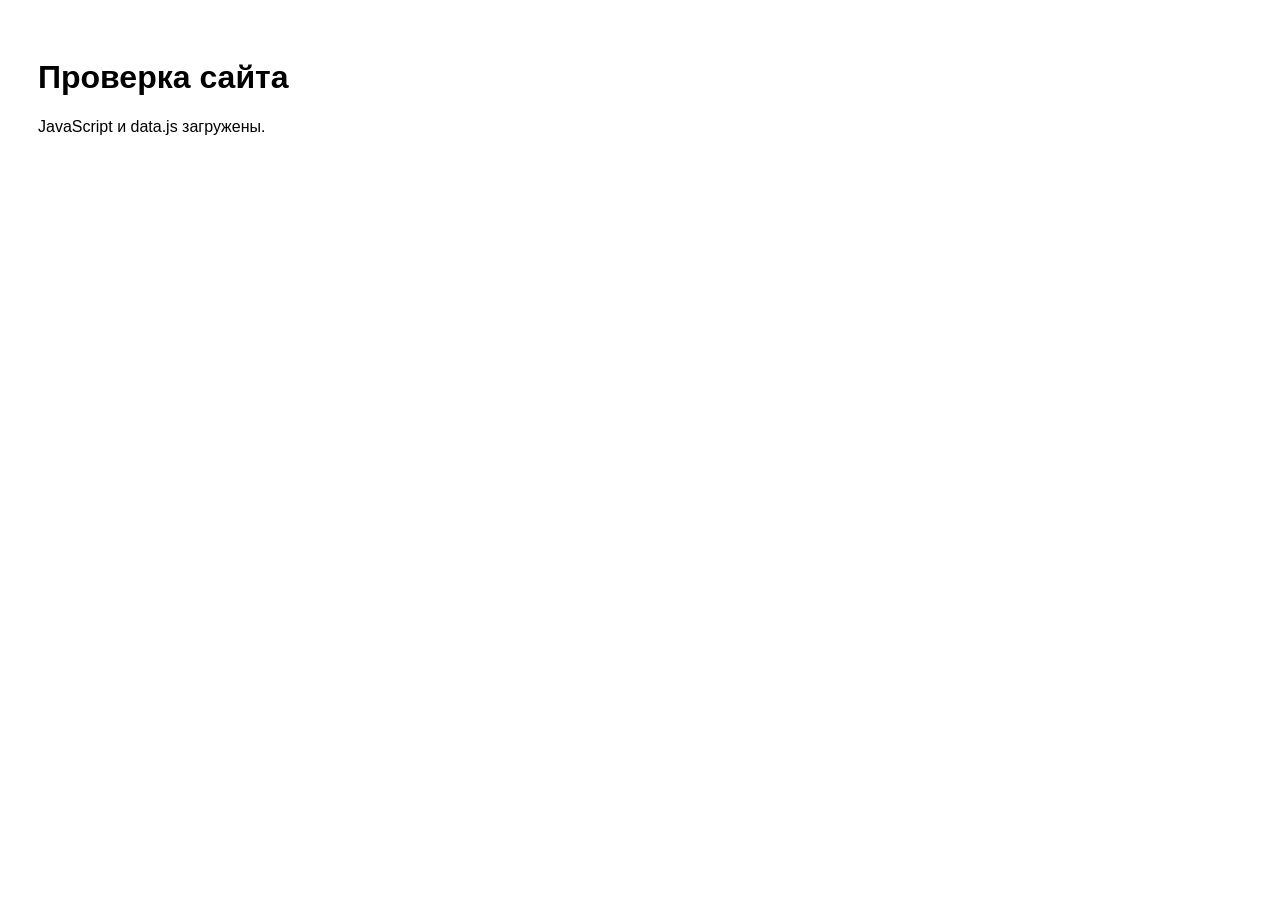
<file: check.html>
<!doctype html><meta charset="utf-8"><title>Проверка сайта</title><body style="font-family:Arial;padding:30px"><h1>Проверка сайта</h1><div id="status">Проверяем…</div><script src="data.js?v=2"></script><script>document.getElementById("status").textContent=window.SITE_DATA?"JavaScript и data.js загружены.":"Ошибка загрузки data.js";</script></body>
</file>
<file: styles.css>
:root{--bg:#0c201a;--card:#13291f;--card2:#17311f;--fg:#f3efe6;--muted:#9fb3a8;--gold:#c9a227;--line:#24402f;box-sizing:border-box}
*{box-sizing:inherit;margin:0;padding:0}
html,body{background:var(--bg);color:var(--fg);font-family:-apple-system,BlinkMacSystemFont,"Helvetica Neue",Arial,sans-serif;min-height:100%;overflow-x:hidden}
html{scroll-behavior:smooth} a{color:inherit;text-decoration:none} button,input,select{font:inherit} button{cursor:pointer}
.wrap{max-width:1180px;margin:0 auto;padding:0 5vw}@media(min-width:900px){.wrap{padding:0 40px}}
header{position:sticky;top:0;z-index:30;background:rgba(12,32,26,.94);backdrop-filter:blur(10px);border-bottom:1px solid var(--line)}
.nav{display:flex;align-items:center;justify-content:space-between;padding:16px 5vw;gap:18px}@media(min-width:900px){.nav{padding:16px 40px}}
.logo{font-weight:800;font-size:18px;letter-spacing:.02em}.logo b{color:var(--gold)}
.nav-links{display:none;gap:28px;font-size:14px;color:var(--muted)}.nav-links a:hover{color:var(--fg)}
@media(min-width:800px){.nav-links{display:flex}}.nav-phone{font-weight:700;font-size:14px;color:var(--gold);white-space:nowrap}
.hero{padding:64px 0 40px}.hero .eyebrow,.sec-head .eyebrow{color:var(--gold);font-size:12px;letter-spacing:.12em;text-transform:uppercase;font-weight:700}
.hero h1{font-size:clamp(32px,6vw,54px);font-weight:800;line-height:1.08;margin-top:14px;max-width:720px}
.hero p{color:var(--muted);font-size:15px;margin-top:16px;max-width:560px;line-height:1.6}
.search-box{margin-top:32px;background:var(--card);border:1px solid var(--line);border-radius:18px;padding:18px}
.search-tabs{display:flex;gap:8px;margin-bottom:14px;overflow-x:auto}.s-tab{padding:9px 16px;border-radius:999px;font-size:13px;font-weight:600;color:var(--muted);border:1px solid var(--line);white-space:nowrap;background:transparent}.s-tab.on{background:var(--gold);color:#17210f;border-color:var(--gold)}
.search-grid{display:grid;grid-template-columns:1fr;gap:10px}@media(min-width:760px){.search-grid{grid-template-columns:repeat(4,1fr) auto}}
.search-grid select,.search-grid input{width:100%;background:var(--bg);border:1px solid var(--line);border-radius:10px;padding:12px 14px;color:var(--fg);font-size:14px}
.search-btn,.cta-btn{background:var(--gold);color:#17210f;border:none;border-radius:10px;padding:12px 24px;font-weight:700;font-size:14px}.search-message{margin-top:12px;color:var(--muted);font-size:13px;min-height:18px}
section{padding:48px 0}.sec-head{display:flex;justify-content:space-between;align-items:flex-end;margin-bottom:24px;gap:12px}.sec-head h2{font-size:clamp(22px,3.4vw,32px);font-weight:800;margin-top:6px}.more{color:var(--muted);font-size:13px;background:none;border:0}
.services{display:grid;grid-template-columns:repeat(2,1fr);gap:12px}@media(min-width:700px){.services{grid-template-columns:repeat(3,1fr)}}@media(min-width:1050px){.services{grid-template-columns:repeat(5,1fr)}}
.svc{background:var(--card);border:1px solid var(--line);border-radius:16px;padding:20px 16px;text-align:center}.svc .ic{width:40px;height:40px;margin:0 auto 12px;border-radius:12px;background:rgba(201,162,39,.12);display:flex;align-items:center;justify-content:center;color:var(--gold);font-weight:800;font-size:20px}.svc .t{font-size:13px;font-weight:700}
.grid-props{display:grid;grid-template-columns:1fr;gap:16px}@media(min-width:700px){.grid-props{grid-template-columns:repeat(2,1fr)}}@media(min-width:1050px){.grid-props{grid-template-columns:repeat(3,1fr)}}
.prop{background:var(--card);border:1px solid var(--line);border-radius:18px;overflow:hidden}.prop .ph{aspect-ratio:4/3;background:linear-gradient(135deg,var(--card2),#0c201a);position:relative;display:flex;align-items:center;justify-content:center;color:var(--muted);font-size:12px}.prop .tag{position:absolute;top:10px;left:10px;background:var(--gold);color:#17210f;font-size:11px;font-weight:800;padding:4px 9px;border-radius:7px}.prop .body{padding:16px}.prop .price{font-size:19px;font-weight:800;color:var(--gold)}.prop .addr{font-size:13px;color:var(--muted);margin-top:4px}.prop .meta{display:flex;gap:12px;margin-top:10px;font-size:12px;color:var(--muted);flex-wrap:wrap}
.empty{padding:28px;border:1px dashed var(--line);border-radius:16px;color:var(--muted)}.hidden{display:none!important}
.calc{background:var(--card);border:1px solid var(--line);border-radius:20px;padding:28px 20px;display:grid;gap:22px}@media(min-width:800px){.calc{grid-template-columns:1fr 1fr;padding:32px}}
.calc label{font-size:12px;color:var(--muted);display:block;margin-bottom:6px}.calc .row{margin-bottom:18px}.calc input[type=range]{width:100%;accent-color:var(--gold)}.calc .val{font-size:15px;font-weight:700;color:var(--gold);float:right}
.calc-result{background:var(--bg);border-radius:14px;padding:22px;display:flex;flex-direction:column;justify-content:center;gap:10px}.calc-result .big{font-size:30px;font-weight:800;color:var(--gold)}.calc-result .lbl{font-size:12px;color:var(--muted);text-transform:uppercase;letter-spacing:.08em}.calc-result .line{display:flex;justify-content:space-between;font-size:13px;color:var(--muted);border-top:1px solid var(--line);padding-top:10px}.cta-btn{display:inline-block;margin-top:14px;text-align:center}
.team{display:grid;grid-template-columns:1fr;gap:14px}@media(min-width:700px){.team{grid-template-columns:repeat(3,1fr)}}.member{background:var(--card);border:1px solid var(--line);border-radius:16px;padding:18px;text-align:center}.member .av{width:68px;height:68px;border-radius:50%;background:var(--card2);margin:0 auto 12px;display:flex;align-items:center;justify-content:center;font-weight:800;color:var(--gold);font-size:20px}.member .nm{font-weight:700;font-size:14px}.member .role{color:var(--muted);font-size:12px;margin-top:3px}
.reviews{display:grid;grid-template-columns:1fr;gap:14px}@media(min-width:760px){.reviews{grid-template-columns:repeat(2,1fr)}}.rv{background:var(--card);border:1px solid var(--line);border-radius:16px;padding:20px}.rv .stars{color:var(--gold);font-size:14px;margin-bottom:10px}.rv p{font-size:13.5px;line-height:1.6;color:var(--fg)}.rv .who{margin-top:12px;font-size:12px;color:var(--muted);font-weight:700}
footer{border-top:1px solid var(--line);padding:48px 0 32px}.foot-grid{display:grid;grid-template-columns:1fr;gap:28px}@media(min-width:800px){.foot-grid{grid-template-columns:1.2fr 1fr 1fr}}.foot-col .h{font-size:13px;font-weight:800;color:var(--gold);text-transform:uppercase;letter-spacing:.08em;margin-bottom:12px}.foot-col div,.foot-col a{font-size:13.5px;color:var(--muted);margin-bottom:8px;display:block}.map-stub{aspect-ratio:16/8;background:var(--card);border:1px solid var(--line);border-radius:14px;margin-top:10px;display:flex;align-items:center;justify-content:center}.map-stub span{color:var(--muted);font-size:12px}.copy{text-align:center;color:var(--muted);font-size:12px;margin-top:36px}

/* Переключатель темы: отдельная кнопка, не меняющая существующие обработчики */
.nav-actions{display:flex;align-items:center;gap:10px;margin-left:auto;flex-shrink:0}.nav-actions .nav-phone{margin-left:0!important}
.nav-theme{appearance:none;display:inline-flex;align-items:center;justify-content:center;gap:6px;min-height:38px;padding:0 11px;border-radius:10px;border:1px solid var(--line);background:var(--card);color:var(--fg);font-size:12px;font-weight:700;white-space:nowrap;flex:0 0 auto}
.nav-theme:hover{border-color:var(--gold)}.theme-icon{font-size:16px;line-height:1;color:var(--gold)}
@media(max-width:700px){.nav{gap:8px}.nav-actions{gap:6px}.nav-theme{width:36px;min-width:36px;height:38px;padding:0}.nav-theme .theme-label{display:none}.nav-install{max-width:82px;padding-left:8px!important;padding-right:8px!important}.nav-actions .nav-phone{padding-left:8px!important;padding-right:8px!important;font-size:12px}}

/* Светлая тема — переключается атрибутом на html */
html[data-theme="light"]{color-scheme:light;--bg:#f5f3ed;--card:#ffffff;--card2:#eeeae0;--fg:#26352d;--muted:#68766e;--gold:#ad8414;--line:#dedbd1}
html[data-theme="light"] body{background:var(--bg);color:var(--fg)}
html[data-theme="light"] header{background:rgba(245,243,237,.94);border-bottom-color:var(--line)}
html[data-theme="light"] .nav-theme{background:#fff;color:#26352d;border-color:#dedbd1}
html[data-theme="light"] .search-grid select,html[data-theme="light"] .search-grid input{background:#fff;color:var(--fg);border-color:var(--line)}
html[data-theme="light"] .s-tab.on,html[data-theme="light"] .search-btn,html[data-theme="light"] .cta-btn,html[data-theme="light"] .prop .tag{background:var(--gold);color:#fff}
html[data-theme="light"] .prop .ph{background:linear-gradient(135deg,#e7e4da,#f5f3ed)}
html[data-theme="light"] .calc-result{background:#eeece4}
html[data-theme="light"] .site-intro{background:radial-gradient(circle at 50% 42%,rgba(173,132,20,.10),transparent 32%),#f5f3ed;color:#26352d}
html[data-theme="light"] .intro-line{background:rgba(38,53,45,.14)}
html[data-theme="light"] .intro-skip{color:rgba(38,53,45,.58)}
html[data-theme="light"] .pwa-modal{background:rgba(38,53,45,.42)}
html[data-theme="light"] .pwa-modal-card{background:#fff;color:#26352d;border-color:#dedbd1;box-shadow:0 24px 80px rgba(38,53,45,.18)}
html[data-theme="light"] .pwa-modal-card p{color:#68766e}
html[data-theme="light"] .pwa-close{border-color:#dedbd1;background:#f5f3ed;color:#26352d}
html[data-theme="light"] .intro-line:after{background:linear-gradient(90deg,transparent,var(--site-accent),#fff,var(--site-accent),transparent)}
@media(prefers-reduced-motion:reduce){.nav-theme{transition:none}}

/* Дополнительные тёмные элементы, заданные во встроенных стилях index.html */
html[data-theme="light"] .contact-btn:not(.call),
html[data-theme="light"] .cc-row,
html[data-theme="light"] .fav-item,
html[data-theme="light"] .f-col .f-contact,
html[data-theme="light"] .f-top>.f-col:nth-child(2) a{background:linear-gradient(145deg,#fff,#f5f3ed);color:var(--fg);border-color:var(--line)}
html[data-theme="light"] .to-top,
html[data-theme="light"] .fav-float{background:rgba(255,255,255,.96);color:#ad4260;border-color:var(--line)}
html[data-theme="light"] .fab-sheet,
html[data-theme="light"] .fav-panel{background:linear-gradient(170deg,#fff,#f2f0e8);color:var(--fg);border-color:var(--line)}
html[data-theme="light"] .cc-card,
html[data-theme="light"] .ny-modal-card{background:linear-gradient(160deg,#fff,#f2f0e8);color:var(--fg);border-color:var(--line)}
html[data-theme="light"] .ny-modal{background:rgba(38,53,45,.38)}
html[data-theme="light"] .ny-x,
html[data-theme="light"] .fav-x{background:#eeece4;color:var(--fg)}
html[data-theme="light"] .ny-toast{background:rgba(255,255,255,.98);color:var(--fg);border-color:var(--gold)}
html[data-theme="light"] .ny-photo-count{background:rgba(38,53,45,.78);color:#fff}
html[data-theme="light"] .ny-arr{background:rgba(255,255,255,.9);color:var(--fg);border-color:rgba(38,53,45,.2)}
html[data-theme="light"] .ny-fav{background:rgba(255,255,255,.9);color:#ad4260;border-color:rgba(38,53,45,.2)}
html[data-theme="light"] .ny-lb{background:rgba(245,243,237,.96)}
html[data-theme="light"] .ny-lb button,
html[data-theme="light"] .ny-lb .cnt{background:rgba(38,53,45,.10);color:var(--fg)}
html[data-theme="light"] .services .svc:after{background:linear-gradient(180deg,rgba(255,255,255,.02),rgba(255,255,255,.12))!important}
html[data-theme="light"] .cc-row:before,
html[data-theme="light"] .contact-btn:before{opacity:.22}
html[data-theme="light"] footer{background:linear-gradient(180deg,transparent,rgba(38,53,45,.035))!important}
</file>
